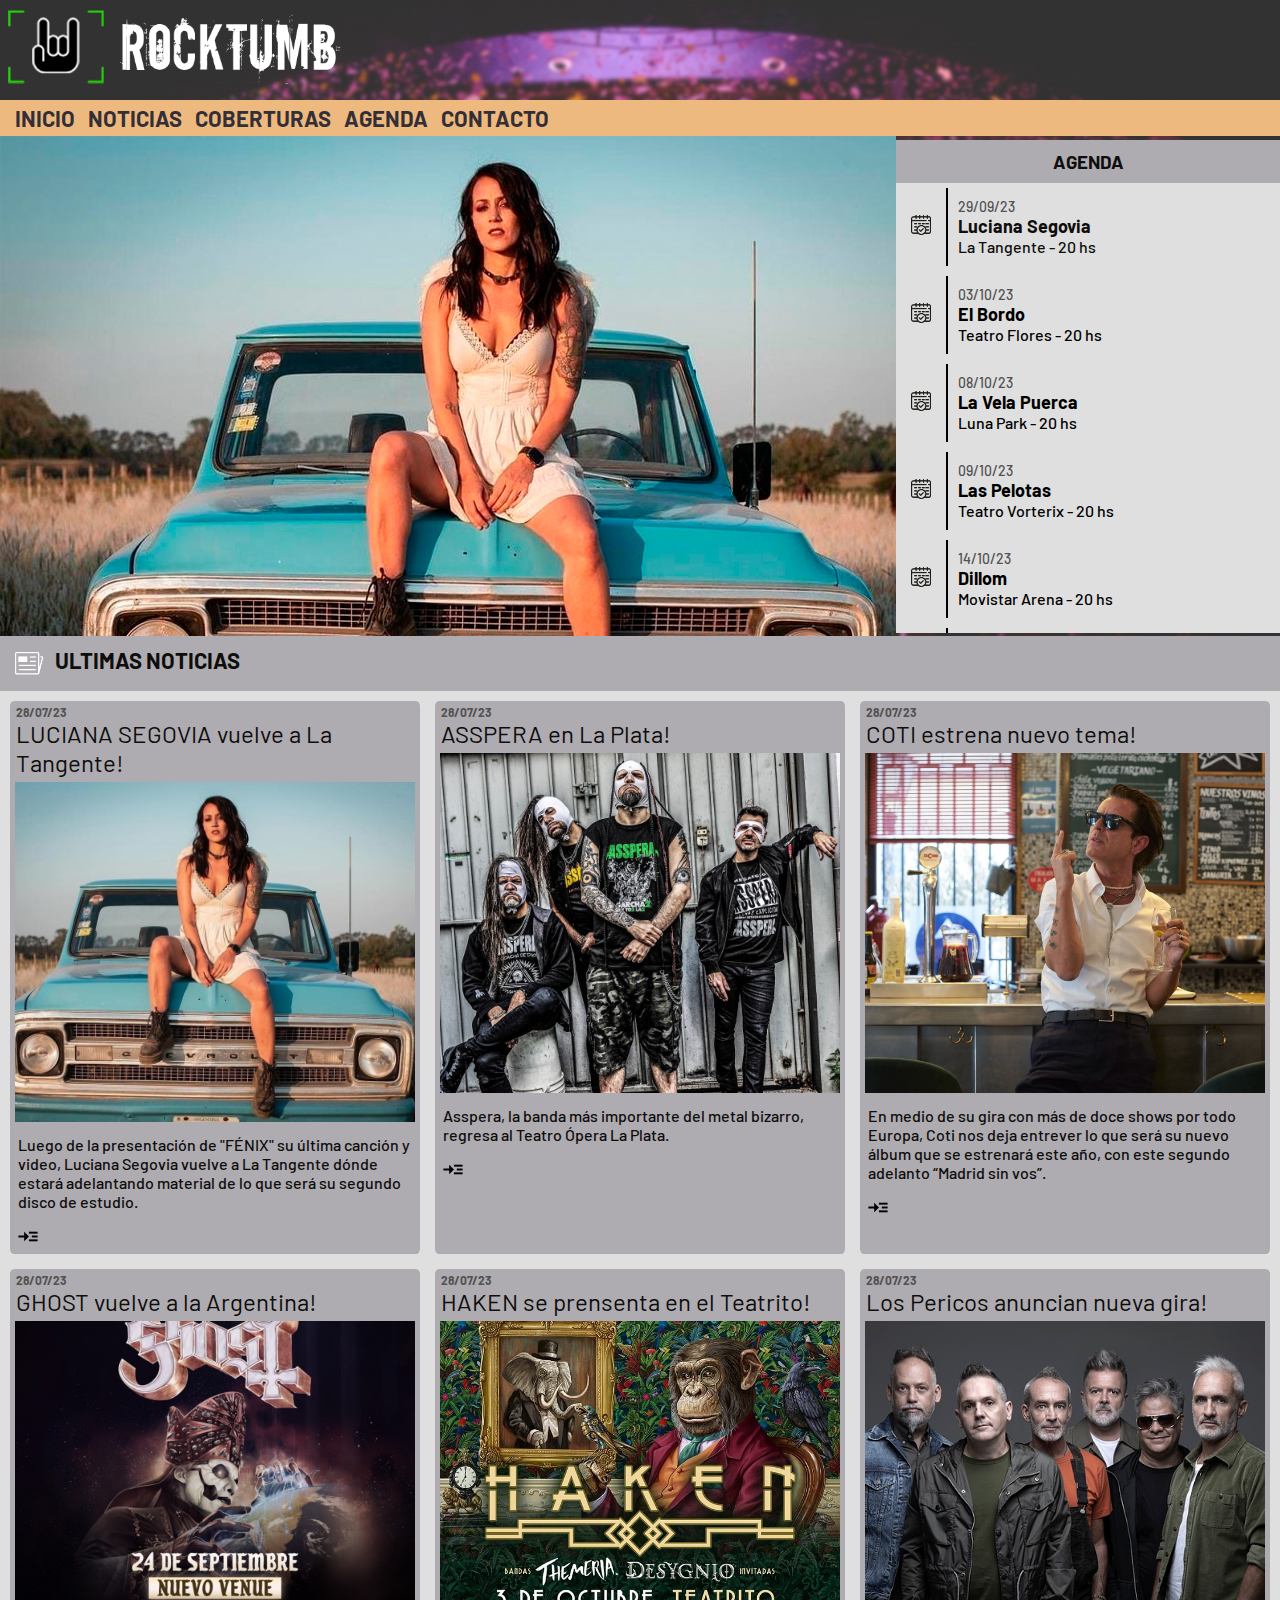
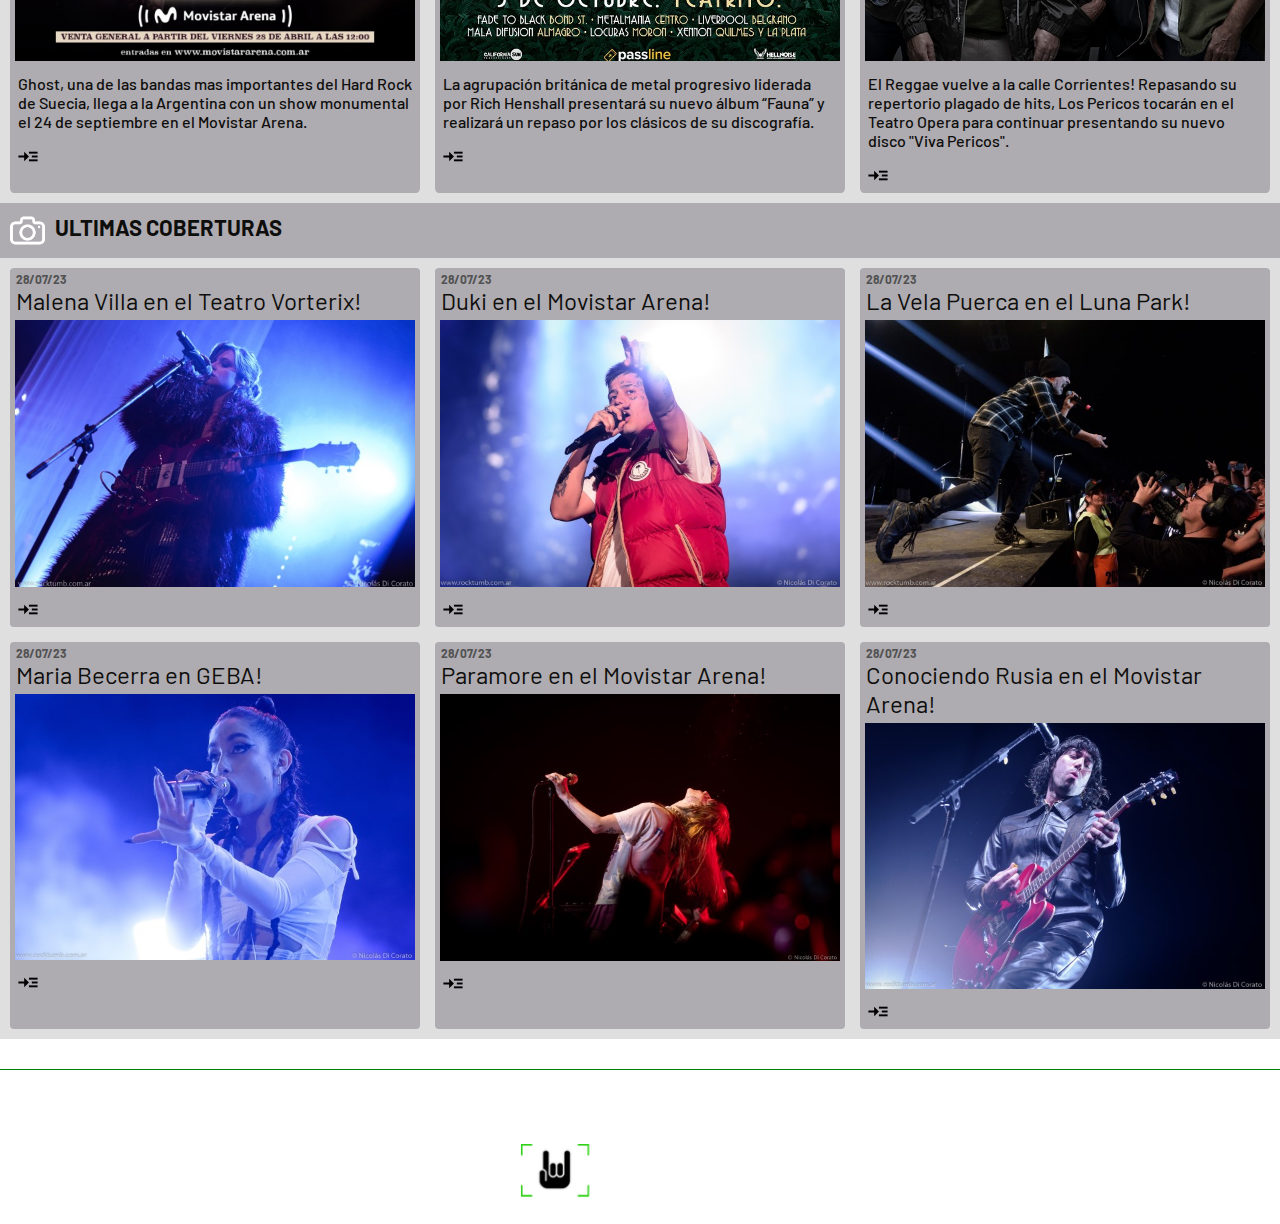
<file: index.html>
<!DOCTYPE html>
<html lang="en">
<head>
    <meta charset="UTF-8">
    <meta name="viewport" content="width=device-width, initial-scale=1.0">
    <!-- Primary Meta Tags -->
    <title>RockTumb</title>
    <meta name="title" content="RockTumb" />
    <meta name="description" content="Agencia de noticias, coberturas de shows en vivo, fotos de prensa y eventos." />
    <!-- Open Graph / Facebook -->
    <meta property="og:type" content="website" />
    <meta property="og:url" content="https://nicodic0.github.io/rocktumb/" />
    <meta property="og:title" content="RockTumb" />
    <meta property="og:description" content="Agencia de noticias, coberturas de shows en vivo, fotos de prensa y eventos." />
    <meta property="og:image" content="assets/rocktumb-1.png" />
    <!-- Twitter -->
    <meta property="twitter:card" content="summary_large_image" />
    <meta property="twitter:url" content="https://nicodic0.github.io/rocktumb/" />
    <meta property="twitter:title" content="RockTumb" />
    <meta property="twitter:description" content="Agencia de noticias, coberturas de shows en vivo, fotos de prensa y eventos." />
    <meta property="twitter:image" content="assets/rocktumb-1.png" />
    <!-- Keywords -->
    <meta name="Keywords" content="rocktumb, noticias musicales, shows en vivo, festivales, agencia de noticias, ultimas novedades, fotografia, reseñas">
    <!-- link a bootstrap -->
    <link href="https://cdn.jsdelivr.net/npm/bootstrap@5.3.0/dist/css/bootstrap.min.css" rel="stylesheet" integrity="sha384-9ndCyUaIbzAi2FUVXJi0CjmCapSmO7SnpJef0486qhLnuZ2cdeRhO02iuK6FUUVM" crossorigin="anonymous">
    <!-- Favicon -->
    <link rel="shortcut icon" href="assets/logos/favicom.png" type="image/x-icon">
    <!-- Link al css -->
    <link rel="stylesheet" href="css/style.css">
</head>

<body class="body-index">
<!-- LOGO PRINCIPAL -->
<section class="logo-principal">
    <h1 class="logo" id="top">
        <a href="index.html"><img src="assets/logos/logo.png" alt="Logo RockTumb"></a>
    </h1>
</section>
<!-- INICIO DE HEADER -->    
<header>
        <nav class="inicio">
            <ul>
                <li><a href="index.html">INICIO</a></li>
                <li><a href="pages/noticias.html">NOTICIAS</a></li>
                <li><a href="pages/coberturas.html">COBERTURAS</a></li>
                <li><a href="pages/agenda.html">AGENDA</a></li>
                <li><a href="pages/contacto.html">CONTACTO</a></li>
            </ul>
        </nav>
<!-- MENU DESPLEGABLE -->
<div class="menu-desplegable">

    <button class="boton btn-primario" type="button" data-bs-toggle="offcanvas" data-bs-target="#offcanvasTop" aria-controls="offcanvasTop"><img src="assets/logos/icons8-hamburger-menu-64.png" alt="Icono menu desplegable"></button>

<div class="offcanvas offcanvas-top" data-bs-scroll="true" tabindex="-1" id="offcanvasTop" aria-labelledby="offcanvasTopLabel">
<div class="offcanvas-header">
<button type="button" class="btn-close" data-bs-dismiss="offcanvas" aria-label="Close"></button>
</div>
<div class="offcanvas-body">
<nav>
    <ul>
        <li><a href="index.html">INICIO</a></li>
        <li><a href="pages/noticias.html">NOTICIAS</a></li>
        <li><a href="pages/coberturas.html">COBERTURAS</a></li>
        <li><a href="pages/agenda.html">AGENDA</a></li>
        <li><a href="pages/contacto.html">CONTACTO</a></li>
    </ul>
</nav>
</div>
</div>
</div>
</header>

<!-- INICIO DE MAIN -->

    


    <main>

        

        <section class="carousel-agenda">
        
        <div class="carousel">
            <div id="carouselExampleFade" class="carousel slide carousel-fade" data-bs-ride="carousel" data-bs-interval="4000">
                <div class="carousel-inner">
                <div class="carousel-item active">
                    <img src="assets/slider/slider-luli.jpg" class="d-block" alt="Imagen slider">
                <div class="carousel-caption ">
                    <h2 class="titulo-slide"><a href="pages/noticia-individual.html"><u>NOTICIAS:</u> Luciana Segovia se presenta en la Tangente!</a></h2>
                </div>
                </div>
                <div class="carousel-item">
                    <img src="assets/slider/slider-male.jpg" class="d-block" alt="Imagen slider">
                    <div class="carousel-caption ">
                        <h2 class="titulo-slide"><a href="pages/cobertura-individual.html"><u>COBERTURAS:</u> Malena Villa en el Teatro Vorterix!</a></h2>
                    </div>
                </div>
                
                <div class="carousel-item">
                    <img src="assets/slider/slider-coti.jpg" class="d-block" alt="Imagen slider">
                    <div class="carousel-caption ">
                        <h2 class="titulo-slide"><a href="pages/noticias.html"><u>NOTICIAS:</u> COTI Presenta "Madrid sin vos" adelanto de su nuevo disco!</a></h2>
                    </div>
                </div>
                </div>
                <button class="carousel-control-prev" type="button" data-bs-target="#carouselExampleFade" data-bs-slide="prev">
                <span class="carousel-control-prev-icon" aria-hidden="true"></span>
                <span class="visually-hidden"></span>
                </button>
                <button class="carousel-control-next" type="button" data-bs-target="#carouselExampleFade" data-bs-slide="next">
                <span class="carousel-control-next-icon" aria-hidden="true"></span>
                <span class="visually-hidden"></span>
                </button>
            </div>
        </div>
    
        <div class="cont-agenda">
            
            
            
            <h3 class="titulo-agendaIndex">AGENDA</h3>

        <div class="agenda">
        <div class="agenda-img">
            <img src="assets/logos/agend.png" alt="icono agenda">
        </div>   
        <div class="agenda-desc">   
            <a href="pages/noticia-individual.html"><p class="fecha">29/09/23</p> 
                <h4 class="fecha-banda">Luciana Segovia</h4>
                    <p class="fecha-lugar">La Tangente - 20 hs</p>
            </a>
        </div> 
        
        <div class="agenda-img">
            <img src="assets/logos/agend.png" alt="icono agenda">
        </div>   
        <div class="agenda-desc">   
            <p class="fecha">03/10/23</p> 
                <h4 class="fecha-banda">El Bordo</h4>
                    <p class="fecha-lugar">Teatro Flores - 20 hs</p>
        </div> 

        <div class="agenda-img">
            <img src="assets/logos/agend.png" alt="icono agenda">
        </div>   
        <div class="agenda-desc">   
            <p class="fecha">08/10/23</p> 
                <h4 class="fecha-banda">La Vela Puerca</h4>
                    <p class="fecha-lugar">Luna Park - 20 hs</p>
        </div> 

        <div class="agenda-img">
            <img src="assets/logos/agend.png" alt="icono agenda">
        </div>   
        <div class="agenda-desc">   
            <p class="fecha">09/10/23</p> 
                <h4 class="fecha-banda">Las Pelotas</h4>
                    <p class="fecha-lugar">Teatro Vorterix - 20 hs</p>
        </div> 

        <div class="agenda-img">
            <img src="assets/logos/agend.png" alt="icono agenda">
        </div>   
        <div class="agenda-desc">   
            <p class="fecha">14/10/23</p> 
                <h4 class="fecha-banda">Dillom</h4>
                    <p class="fecha-lugar">Movistar Arena - 20 hs</p>
        </div> 

        <div class="agenda-img">
            <img src="assets/logos/agend.png" alt="icono agenda">
        </div>   
        <div class="agenda-desc">   
            <p class="fecha">23/10/23</p> 
                <h4 class="fecha-banda">Paul McCartney</h4>
                    <p class="fecha-lugar">Estadio River Plate - 20 hs</p>
        </div> 

        <div class="agenda-img">
            <img src="assets/logos/agend.png" alt="icono agenda">
        </div>   
        <div class="agenda-desc">   
            <p class="fecha">02/11/23</p> 
                <h4 class="fecha-banda">Sonata Arctica</h4>
                    <p class="fecha-lugar">Teatro Flores - 20 hs</p>
        </div> 
    
    </div>   
    </div>       
    </section>
<!-- INICIO ULTIMAS NOTICIAS -->     

<div class="separador-noticias">
    <img src="assets/logos/noticias.png" alt="icono noticias"><p>ULTIMAS NOTICIAS</p>
</div>

<section class="noticias">
<div class="cont-noticias">
    <div class="noti">
    <p class="fecha-noti">28/07/23</p>
    <h4><a href="pages/noticia-individual.html">LUCIANA SEGOVIA vuelve a La Tangente!</a></h4>
        <img class="imagen-noticia" src="assets/imagenes/luli2222.jpg" alt="imagen noticias">
        <p class="detalle-noti">Luego de la presentación de <strong>"FÉNIX"</strong> su última canción y video, <strong>Luciana Segovia</strong> vuelve a <strong>La Tangente</strong> dónde estará adelantando material de lo que será su segundo disco de estudio.
        </p>
        <a class="leer" href="pages/noticia-individual.html"><img src="assets/logos/leer.svg" alt=""></a>
    </div>
</div>
<div class="cont-noticias">
    <div class="noti">
        <p class="fecha-noti">28/07/23</p>
            <h4><a href="pages/noticias.html">ASSPERA en La Plata!</a></h4>
                <img class="imagen-noticia" src="assets/noticias/Asspera22.jpg" alt="imagen noticias">
                    <p class="detalle-noti"><b>Asspera</b>, la banda más importante del metal bizarro, regresa al Teatro Ópera La Plata.</p>
                        <a class="leer" href="pages/noticias.html"><img src="assets/logos/leer.svg" alt="icono leer"></a>
    </div>            
</div>
<div class="cont-noticias">
    <div class="noti">
            <p class="fecha-noti">28/07/23</p>
    <h4><a href="pages/noticias.html">COTI estrena nuevo tema!</a></h4>
        <img class="imagen-noticia" src="assets/noticias/Coti-2.jpeg" alt="imagen noticias">   
        <p class="detalle-noti">En medio de su gira con más de doce shows por todo Europa, <b>Coti</b> nos deja entrever lo que será su nuevo álbum que se estrenará este año, con este segundo adelanto <b>“Madrid sin vos”</b>.</p>
        <a class="leer" href="pages/noticias.html"><img src="assets/logos/leer.svg" alt="icono leer"></a>
    </div>    
</div>
<div class="cont-noticias">
    <div class="noti">
            <p class="fecha-noti">28/07/23</p>
    <h4><a href="pages/noticias.html">GHOST vuelve a la Argentina!</a></h4>
    <img class="imagen-noticia" src="assets/noticias/Ghost-1.jpg" alt="imagen noticias">
        <p class="detalle-noti"><b>Ghost</b>, una de las bandas mas importantes del Hard Rock de Suecia, llega a la Argentina con un show monumental el 24 de septiembre en el <b>Movistar Arena.</b></p>
        <a class="leer" href="pages/noticias.html"><img  src="assets/logos/leer.svg" alt="icono leer"></a>
    </div>
</div>
<div class="cont-noticias">
    <div class="noti">
            <p class="fecha-noti">28/07/23</p>
            <h4><a href="pages/noticias.html">HAKEN se prensenta en el Teatrito!</a></h4>
    <img class="imagen-noticia" src="assets/noticias/Haken-3.jpg" alt="imagen noticias">
        <p class="detalle-noti">La agrupación británica de metal progresivo liderada por Rich Henshall presentará su nuevo álbum <b>“Fauna”</b> y realizará un repaso por los clásicos de su discografía.</p>
        <a class="leer" href="pages/noticias.html"><img src="assets/logos/leer.svg" alt="icono leer"></a>
    </div>            
</div>
<div class="cont-noticias">
    <div class="noti">
            <p class="fecha-noti">28/07/23</p>
            <h4><a href="pages/noticias.html">Los Pericos anuncian nueva gira!</a></h4>
    <img class="imagen-noticia" src="assets/noticias/Pericos-2.jpg" alt="imagen noticias">
        <p class="detalle-noti">El Reggae vuelve a la calle Corrientes! Repasando su repertorio plagado de hits, <b>Los Pericos</b> tocarán en el <b>Teatro Opera</b> para continuar presentando su nuevo disco <b>"Viva Pericos"</b>.</p>
        <a class="leer" href="pages/noticias.html"><img src="assets/logos/leer.svg" alt="icono leer"></a>
    </div>            
</div>

</div>


</section>

<!-- INICIO ULTIMAS COBERTURAS -->     

<div class="separador-coberturas">
    <img src="assets/logos/coberturas.png" alt="icono cobertura"><p>ULTIMAS COBERTURAS</p>
</div>


<section class="coberturas">
    <div class="cont-coberturas">
        <div class="cobertura">
        <p class="fecha-cober">28/07/23</p>
        <h4 class="titulo-cobertura"><a href="pages/cobertura-individual.html">Malena Villa en el Teatro Vorterix!</a></h4>
            <img class="imagen-cobertura" src="assets/coberturas/miniaturas/Malena-1.jpg" alt="imagen cobertura">
            <a class="leer" href="pages/cobertura-individual.html"><img src="assets/logos/leer.svg" alt="icono leer"></a>
        </div>
        </div>
    <div class="cont-coberturas">
        <div class="cobertura">
        <p class="fecha-cober">28/07/23</p>
        <h4 class="titulo-cobertura"><a href="pages/coberturas.html">Duki en el Movistar Arena!</a></h4>
            <img class="imagen-cobertura" src="assets/coberturas/miniaturas/Duki-1.jpg" alt="imagen cobertura">
            <a class="leer" href="pages/coberturas.html"><img src="assets/logos/leer.svg" alt="icono leer"></a>
        </div>
        </div>
        <div class="cont-coberturas">
        <div class="cobertura">
        <p class="fecha-cober">28/07/23</p>
        <h4 class="titulo-cobertura"><a href="pages/coberturas.html">La Vela Puerca en el Luna Park!</a></h4>
            <img class="imagen-cobertura" src="assets/coberturas/miniaturas/LaVela-1.jpg" alt="imagen cobertura">
            <a class="leer" href="pages/coberturas.html"><img src="assets/logos/leer.svg" alt="icono leer"></a>
        </div>
        </div>
        <div class="cont-coberturas">
        <div class="cobertura">
        <p class="fecha-cober">28/07/23</p>
        <h4 class="titulo-cobertura"><a href="pages/coberturas.html">Maria Becerra en GEBA!</a></h4>
            <img class="imagen-cobertura" src="assets/coberturas/miniaturas/Maria-1.jpg" alt="imagen cobertura">
            <a class="leer" href="pages/coberturas.html"><img src="assets/logos/leer.svg" alt="icono leer"></a>
        </div>    
        </div>
        <div class="cont-coberturas">
        <div class="cobertura">
        <p class="fecha-cober">28/07/23</p>
        <h4 class="titulo-cobertura"><a href="pages/coberturas.html">Paramore en el Movistar Arena!</a></h4>
            <img class="imagen-cobertura" src="assets/coberturas/miniaturas/Paramore-1.jpg" alt="imagen cobertura">
        <a class="leer" href="pages/coberturas.html"><img src="assets/logos/leer.svg" alt="icono leer"></a>
        </div>
        </div>
        <div class="cont-coberturas">
            <div class="cobertura">
            <p class="fecha-cober">28/07/23</p>
            <h4 class="titulo-cobertura"><a href="pages/coberturas.html">Conociendo Rusia en el Movistar Arena!</a></h4>
                <img class="imagen-cobertura" src="assets/coberturas/miniaturas/Ruso-1.jpg" alt="imagen cobertura">
            <a class="leer" href="pages/coberturas.html"><img src="assets/logos/leer.svg" alt="icono leer"></a>
        </div>
        </div>
    </div>
</section>

</main>

<!-- INICIO DE FOOTER -->
<footer >
    <ul class="rrss">
        <li>
            <a href="https://www.facebook.com/rocktumb" target="_blank">
                <img src="assets/logos/facebook.svg" alt="boton/logo facebook footer">
            </a>
        </li>
        <li>
            <a href="https://www.instagram.com/rocktumb" target="_blank">
                <img src="assets/logos/instagram.svg" alt="boton/logo instagram footer">
            </a>
        </li>
        <li>
            <a href="prensarocktumb@gmail.com" target="_blank">
                <img src="assets/logos/envelope.svg" alt="boton/logo Gmail">
            </a>
        </li>
        <li><a href="https://www.twitter.com/rocktumb" target="_blank">
                <img src="assets/logos/twitter.svg" alt="boton/logo twitter">
            </a>
        </li>
    </ul>

    <div class="logo-footer">
    <a href="#top">
        <img src="assets/logos/logo.png" alt="Logo de footer RT">
    </a>
    </div>
</footer>




    <script src="https://cdn.jsdelivr.net/npm/bootstrap@5.3.0/dist/js/bootstrap.bundle.min.js" integrity="sha384-geWF76RCwLtnZ8qwWowPQNguL3RmwHVBC9FhGdlKrxdiJJigb/j/68SIy3Te4Bkz" crossorigin="anonymous"></script>
</body>


</html>
</file>
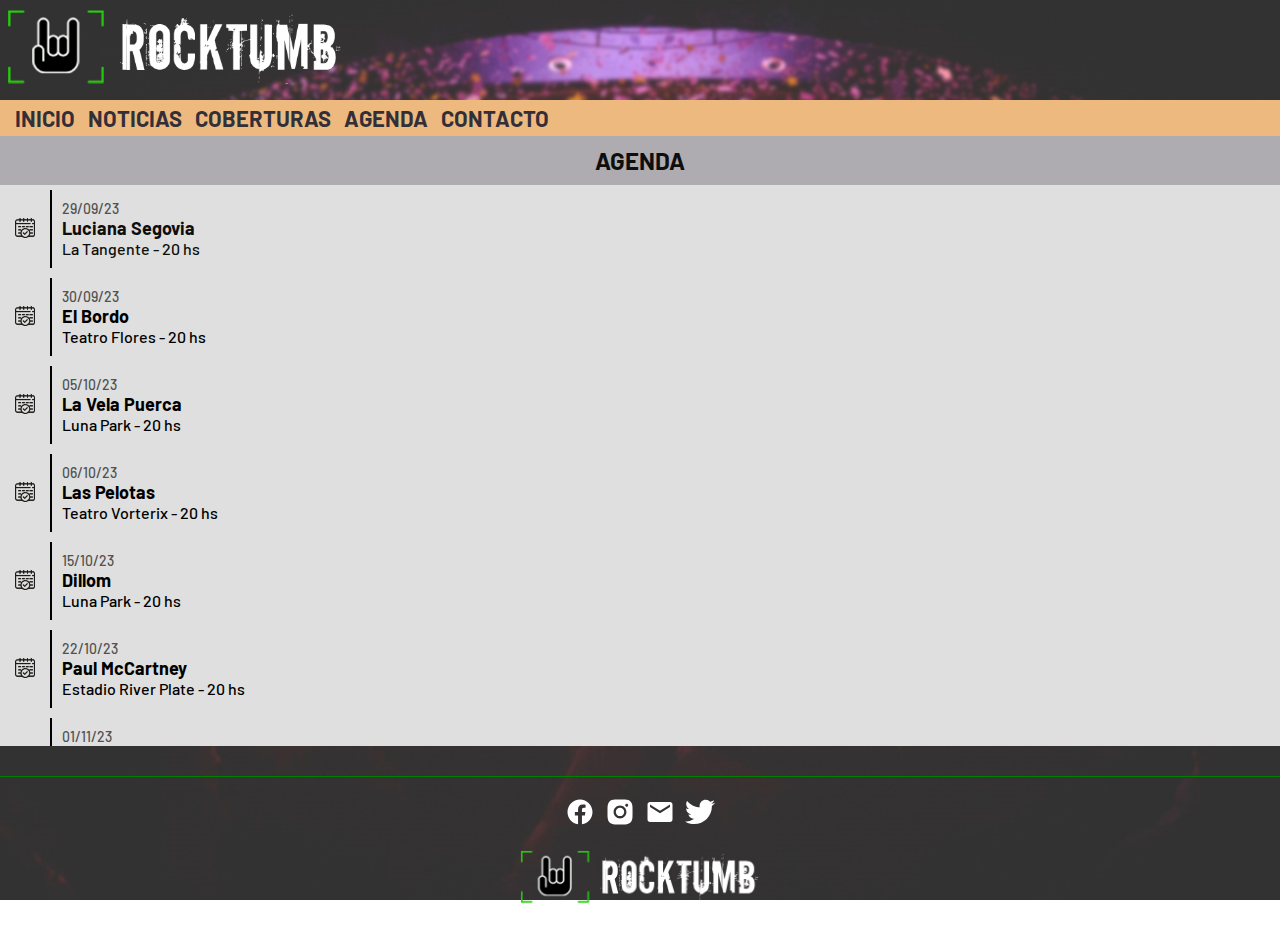
<file: pages/agenda.html>
<!DOCTYPE html>
<html lang="en">
<head>
    <meta charset="UTF-8">
    <meta name="viewport" content="width=device-width, initial-scale=1.0">
    <!-- Primary Meta Tags -->
    <title>Agenda RockTumb</title>
    <meta name="title" content="Agenda RockTumb" />
    <meta name="description" content="Agenda de shows, festivales y eventos a realizarse." />
    <!-- Open Graph / Facebook -->
    <meta property="og:type" content="website" />
    <meta property="og:url" content="https://nicodic0.github.io/rocktumb/" />
    <meta property="og:title" content="RockTumb" />
    <meta property="og:description" content="Agenda de shows, festivales y eventos a realizarse." />
    <meta property="og:image" content="../assets/rocktumb-1.png" />
    <!-- Twitter -->
    <meta property="twitter:card" content="summary_large_image" />
    <meta property="twitter:url" content="https://nicodic0.github.io/rocktumb/" />
    <meta property="twitter:title" content="RockTumb" />
    <meta property="twitter:description" content="Agenda de shows, festivales y eventos a realizarse." />
    <meta property="twitter:image" content="../assets/rocktumb-1.png" />
    <!-- Keywords -->
    <meta name="Keywords" content="rocktumb, calendario de eventos, proximos conciertos, festivales, agenda de recitales">
    <!-- link a bootstrap -->
    <link href="https://cdn.jsdelivr.net/npm/bootstrap@5.3.0/dist/css/bootstrap.min.css" rel="stylesheet" integrity="sha384-9ndCyUaIbzAi2FUVXJi0CjmCapSmO7SnpJef0486qhLnuZ2cdeRhO02iuK6FUUVM" crossorigin="anonymous">
    <!-- favicom -->
    <link rel="shortcut icon" href="../assets/logos/favicom.png" type="image/x-icon">
    <!-- link al css -->
    <link rel="stylesheet" href="../css/style.css">

</head>

<body class="body-index">
<!-- LOGO PRINCIPAL -->
<section class="logo-principal">
    <h1 class="logo" id="top">
        <a href="../index.html"><img src="../assets/logos/logo.png" alt="Logo RockTumb"></a>
    </h1>
</section>    
<!-- INICIO DE HEADER -->    
<header>
    <nav class="inicio">
        <ul>
            <li><a href="../index.html">INICIO</a></li>
            <li><a href="noticias.html">NOTICIAS</a></li>
            <li><a href="coberturas.html">COBERTURAS</a></li>
            <li><a href="agenda.html">AGENDA</a></li>
            <li><a href="contacto.html">CONTACTO</a></li>
        </ul>
    </nav>
<!-- MENU DESPLEGABLE -->
<div class="menu-desplegable">

<button class="boton btn-primario" type="button" data-bs-toggle="offcanvas" data-bs-target="#offcanvasTop" aria-controls="offcanvasTop"><img src="../assets/logos/icons8-hamburger-menu-64.png" alt="Icono menu desplegable"></button>

<div class="offcanvas offcanvas-top" data-bs-scroll="true" tabindex="-1" id="offcanvasTop" aria-labelledby="offcanvasTopLabel">
<div class="offcanvas-header">
<button type="button" class="btn-close" data-bs-dismiss="offcanvas" aria-label="Close"></button>
</div>
<div class="offcanvas-body">
<nav>
<ul>
    <li><a href="../index.html">INICIO</a></li>
    <li><a href="noticias.html">NOTICIAS</a></li>
    <li><a href="coberturas.html">COBERTURAS</a></li>
    <li><a href="agenda.html">AGENDA</a></li>
    <li><a href="contacto.html">CONTACTO</a></li>
</ul>
</nav>
</div>
</div>
</div>
</header>



    

<!-- INICIO MAIN -->
<main>

    <div class="cont-agendaSola">
            
            
            
        <h2 class="titulo-agenda">AGENDA</h2>

    <div class="agenda-sola">
        <div class="agenda-img">
            <img src="../assets/logos/agend.png" alt="icono agenda">
        </div>   
        <div class="agenda-desc">   
            <a href="noticia-individual.html"><p class="fecha">29/09/23</p> 
                <h3 class="fecha-bandaAgenda">Luciana Segovia</h3>
                    <p class="fecha-lugar">La Tangente - 20 hs</p>
            </a>
        </div> 
        
        <div class="agenda-img">
            <img src="../assets/logos/agend.png" alt="icono agenda">
        </div>   
        <div class="agenda-desc">   
            <p class="fecha">30/09/23</p> 
                <h3 class="fecha-bandaAgenda">El Bordo</h3>
                    <p class="fecha-lugar">Teatro Flores - 20 hs</p>
        </div> 

        <div class="agenda-img">
            <img src="../assets/logos/agend.png" alt="icono agenda">
        </div>   
        <div class="agenda-desc">   
            <p class="fecha">05/10/23</p> 
                <h3 class="fecha-bandaAgenda">La Vela Puerca</h3>
                    <p class="fecha-lugar">Luna Park - 20 hs</p>
        </div> 

        <div class="agenda-img">
            <img src="../assets/logos/agend.png" alt="icono agenda">
        </div>   
        <div class="agenda-desc">   
            <p class="fecha">06/10/23</p> 
                <h3 class="fecha-bandaAgenda">Las Pelotas</h3>
                    <p class="fecha-lugar">Teatro Vorterix - 20 hs</p>
        </div> 

        <div class="agenda-img">
            <img src="../assets/logos/agend.png" alt="icono agenda">
        </div>   
        <div class="agenda-desc">   
            <p class="fecha">15/10/23</p> 
                <h3 class="fecha-bandaAgenda">Dillom</h3>
                    <p class="fecha-lugar">Luna Park - 20 hs</p>
        </div> 

        <div class="agenda-img">
            <img src="../assets/logos/agend.png" alt="icono agenda">
        </div>   
        <div class="agenda-desc">   
            <p class="fecha">22/10/23</p> 
                <h3 class="fecha-bandaAgenda">Paul McCartney</h3>
                    <p class="fecha-lugar">Estadio River Plate - 20 hs</p>
        </div> 

        <div class="agenda-img">
            <img src="../assets/logos/agend.png" alt="icono agenda">
        </div>   
        <div class="agenda-desc">   
            <p class="fecha">01/11/23</p> 
                <h3 class="fecha-bandaAgenda">Sonata Arctica</h3>
                    <p class="fecha-lugar">Teatro Flores - 20 hs</p>
        </div> 

        <div class="agenda-img">
            <img src="../assets/logos/agend.png" alt="icono agenda">
        </div>   
        <div class="agenda-desc">   
            <p class="fecha">02/11/23</p> 
                <h3 class="fecha-bandaAgenda">Millencolin</h3>
                    <p class="fecha-lugar">Teatro Flores - 20 hs</p>
        </div> 

        <div class="agenda-img">
            <img src="../assets/logos/agend.png" alt="icono agenda">
        </div>   
        <div class="agenda-desc">   
            <p class="fecha">13/11/23</p> 
                <h3 class="fecha-bandaAgenda">Taylor Swift</h3>
                    <p class="fecha-lugar">Estadio River Plate - 20 hs</p>
        </div> 

        <div class="agenda-img">
            <img src="../assets/logos/agend.png" alt="icono agenda">
        </div>   
        <div class="agenda-desc">   
            <p class="fecha">14/11/23</p> 
                <h3 class="fecha-bandaAgenda">Bad Religion</h3>
                    <p class="fecha-lugar">Luna Park - 20 hs</p>
        </div> 

        <div class="agenda-img">
            <img src="../assets/logos/agend.png" alt="icono agenda">
        </div>   
        <div class="agenda-desc">   
            <p class="fecha">24/11/23</p> 
                <h3 class="fecha-bandaAgenda">WOS</h3>
                    <p class="fecha-lugar">GEBA - 20 hs</p>
        </div> 

        <div class="agenda-img">
            <img src="../assets/logos/agend.png" alt="icono agenda">
        </div>   
        <div class="agenda-desc">   
            <p class="fecha">25/11/23</p> 
                <h3 class="fecha-bandaAgenda">Eruca Sativa</h3>
                    <p class="fecha-lugar">Movistar Arena - 20 hs</p>
        </div> 

        <div class="agenda-img">
            <img src="../assets/logos/agend.png" alt="icono agenda">
        </div>   
        <div class="agenda-desc">   
            <p class="fecha">25/12/23</p> 
                <h3 class="fecha-bandaAgenda">Pearl Jam</h3>
                    <p class="fecha-lugar">Estadio Unico de La Plata - 20 hs</p>
        </div> 
    
    </div>   
</div>       

</main>
<!-- INICIO FOOTER -->
<footer>
    <ul class="rrss">
        <li><a href="https://www.facebook.com/rocktumb" target="_blank"><img src="../assets/logos/facebook.svg" alt="boton/logo facebook footer"></a></li>
        <li><a href="https://www.instagram.com/rocktumb" target="_blank"><img src="../assets/logos/instagram.svg" alt="boton/logo instagram footer"></a></li>
        <li><a href="prensarocktumb@gmail.com" target="_blank"><img src="../assets/logos/envelope.svg" alt="boton/logo Gmail"></a></li>
        <li><a href="https://www.twitter.com/rocktumb" target="_blank"><img src="../assets/logos/twitter.svg" alt="boton/logo twitter"></a></li>
    </ul>

    <div class="logo-footer">
    <a href="../index.html">
        <img src="../assets/logos/logo.png" alt="Logo de footer RT">
    </a>
    </div>
</footer>




    <script src="https://cdn.jsdelivr.net/npm/bootstrap@5.3.0/dist/js/bootstrap.bundle.min.js" integrity="sha384-geWF76RCwLtnZ8qwWowPQNguL3RmwHVBC9FhGdlKrxdiJJigb/j/68SIy3Te4Bkz" crossorigin="anonymous"></script>
</body>


</html>
</file>
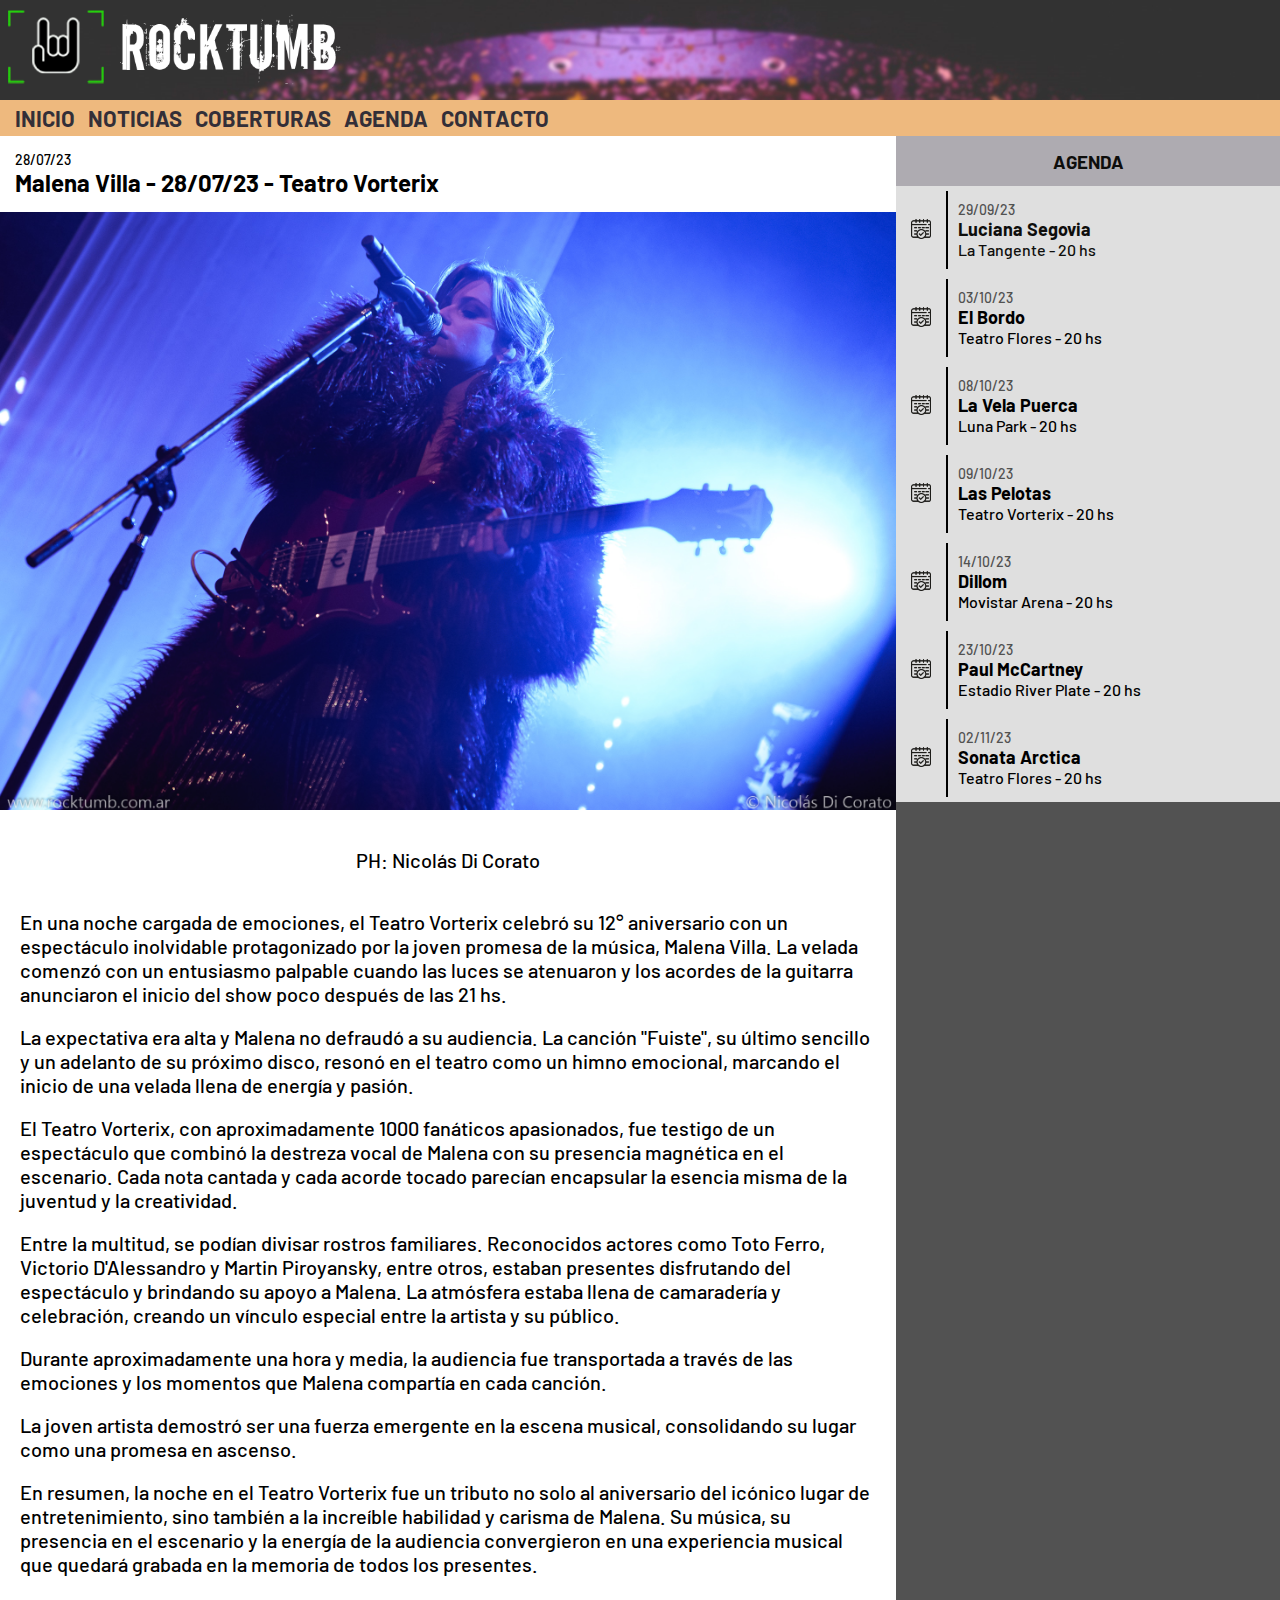
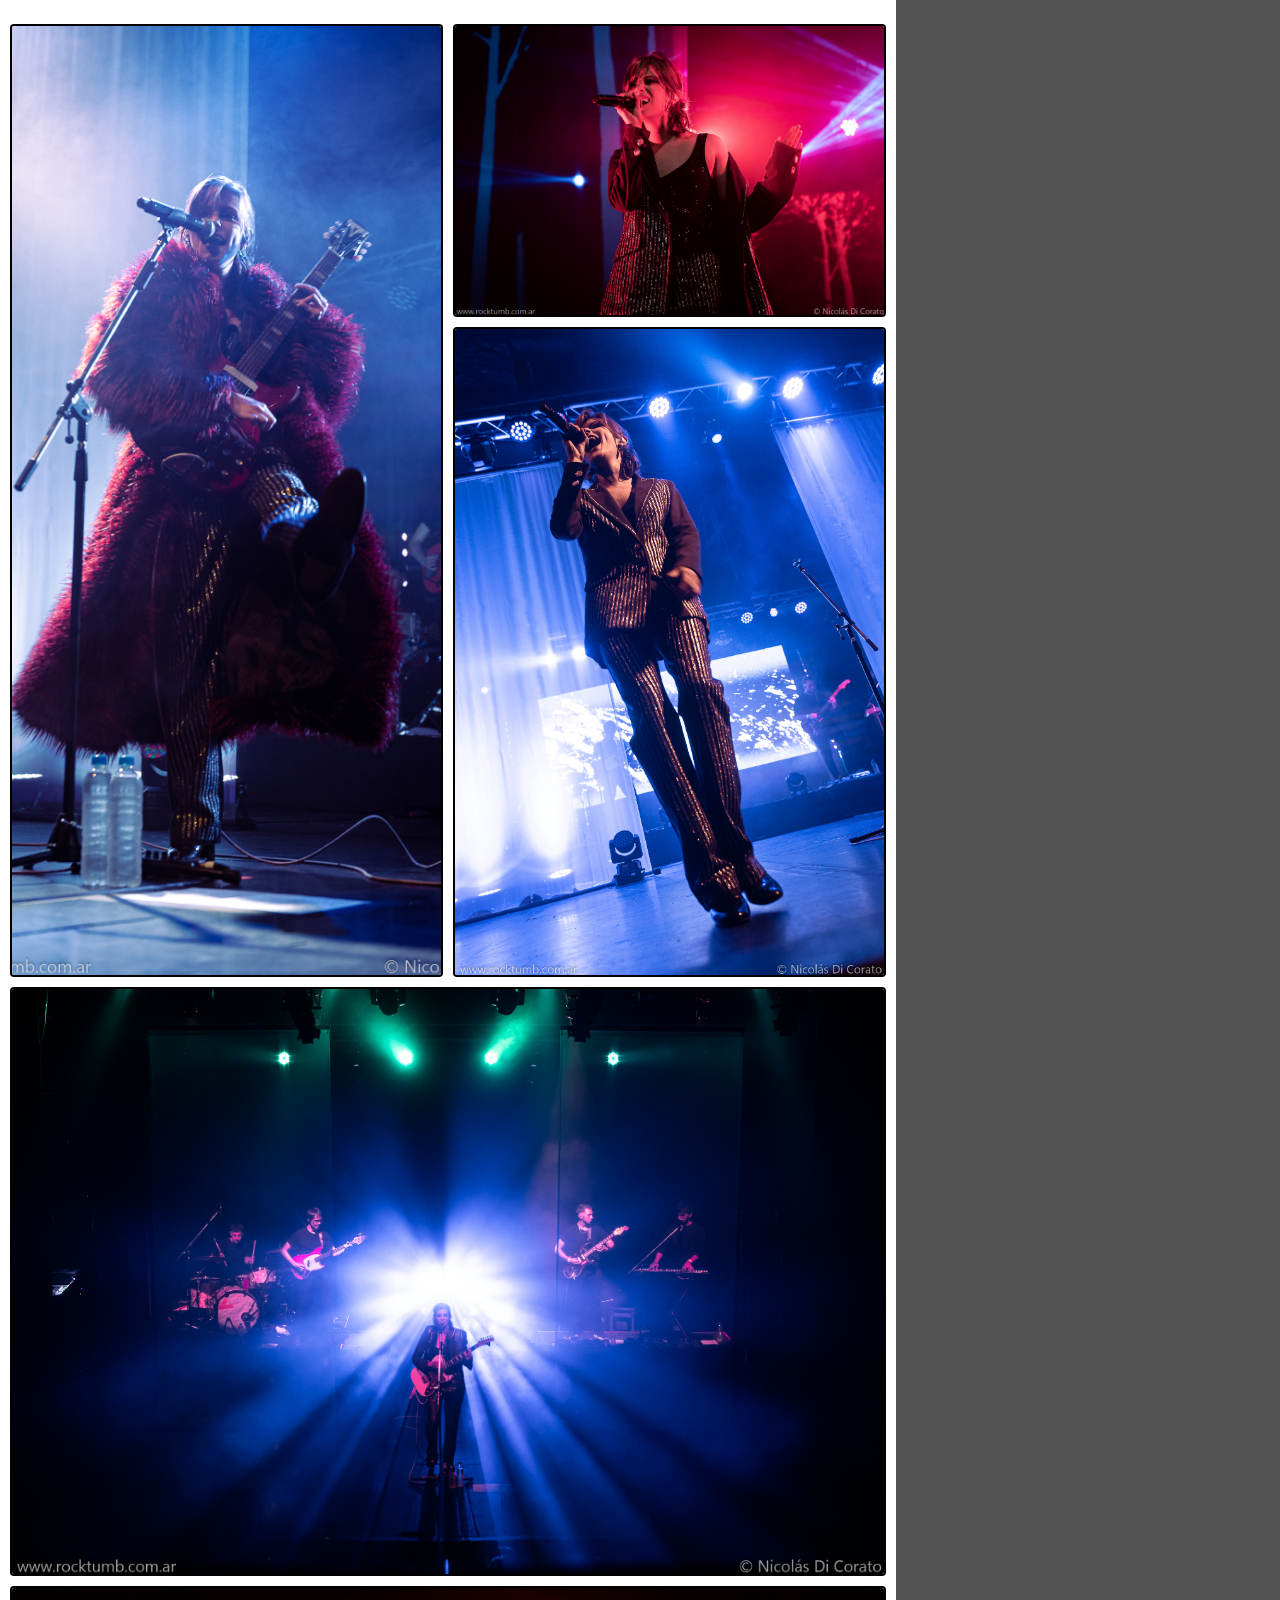
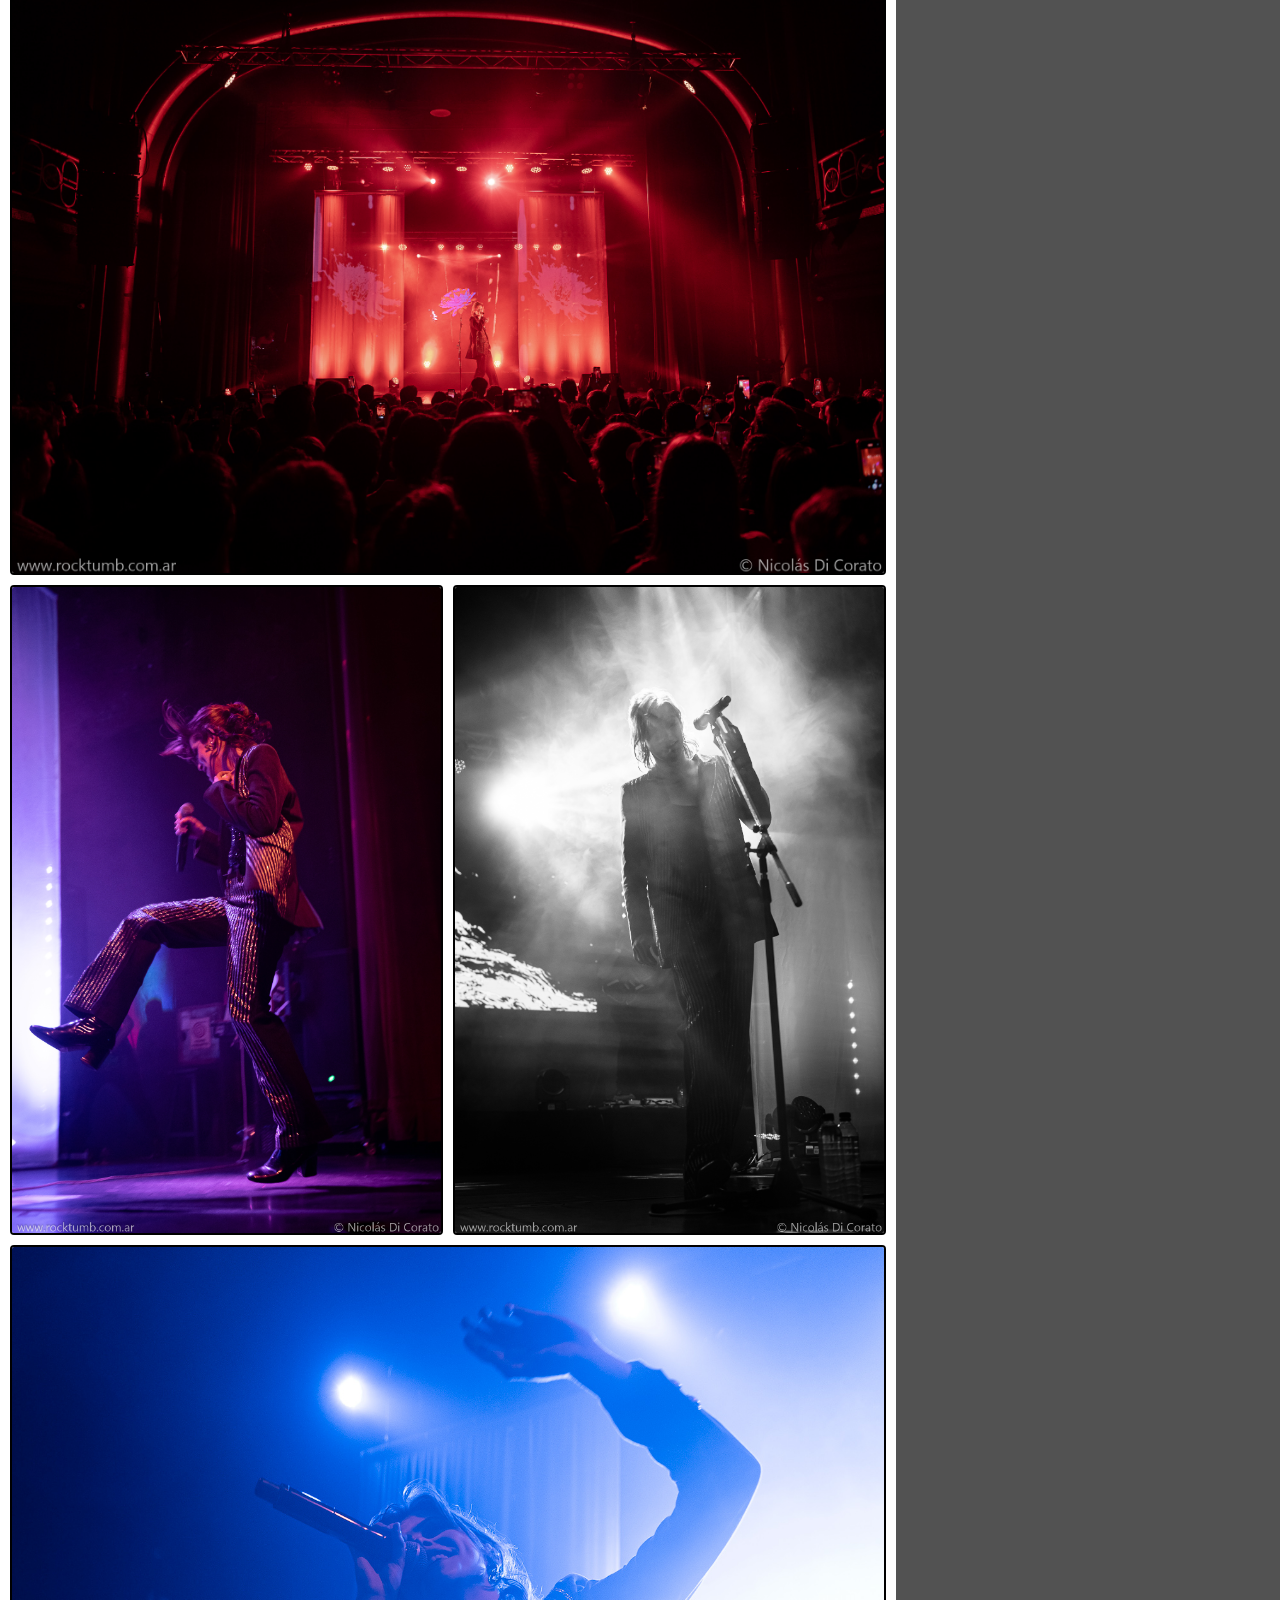
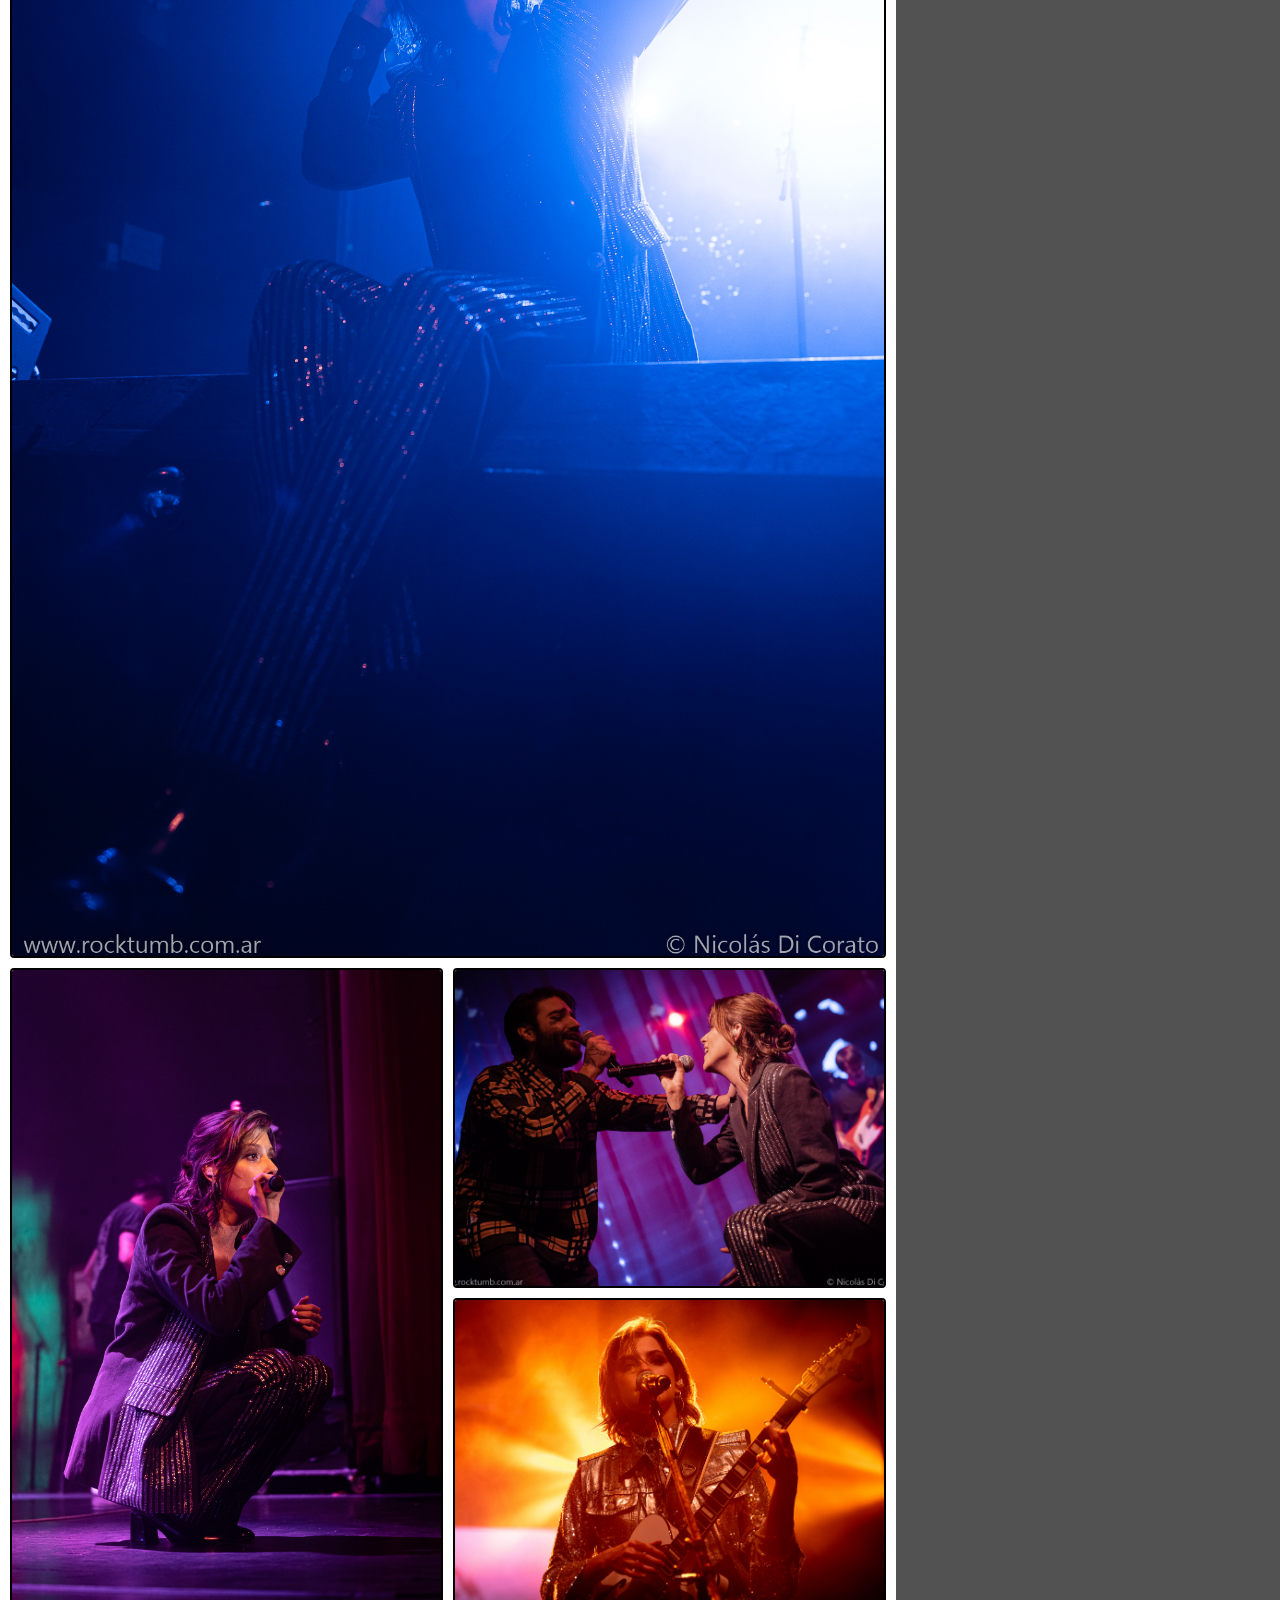
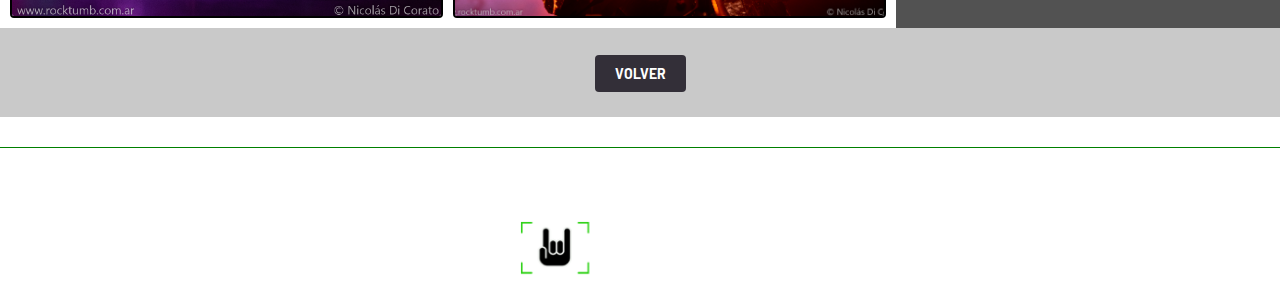
<file: pages/cobertura-individual.html>
<!DOCTYPE html>
<html lang="en">
<head>
    <meta charset="UTF-8">
    <meta name="viewport" content="width=device-width, initial-scale=1.0">
    <!-- Primary Meta Tags -->
    <title>Malena Villa en el Teatro Vorterix!</title>
    <meta name="title" content="Malena Villa en el Teatro Vorterix!" />
    <meta name="description" content="Malena Villa cierra los festejos por los 12 años del teatro vorterix." />
    <!-- Open Graph / Facebook -->
    <meta property="og:type" content="website" />
    <meta property="og:url" content="https://nicodic0.github.io/rocktumb/" />
    <meta property="og:title" content="RockTumb" />
    <meta property="og:description" content="Malena Villa cierra los festejos por los 12 años del teatro vorterix." />
    <meta property="og:image" content="../assets/rocktumb-1.png" />
    <!-- Twitter -->
    <meta property="twitter:card" content="summary_large_image" />
    <meta property="twitter:url" content="https://nicodic0.github.io/rocktumb/" />
    <meta property="twitter:title" content="RockTumb" />
    <meta property="twitter:description" content="Malena Villa cierra los festejos por los 12 años del teatro vorterix." />
    <meta property="twitter:image" content="../assets/rocktumb-1.png" />
    <!-- Keywords -->
    <meta name="Keywords" content="rocktumb, malena villa, teatro vorterix, fotografia en vivo, galeria de imagenes">
    <!-- Link a bootstrap -->
    <link href="https://cdn.jsdelivr.net/npm/bootstrap@5.3.0/dist/css/bootstrap.min.css" rel="stylesheet" integrity="sha384-9ndCyUaIbzAi2FUVXJi0CjmCapSmO7SnpJef0486qhLnuZ2cdeRhO02iuK6FUUVM" crossorigin="anonymous">
    <!-- favicom -->
    <link rel="shortcut icon" href="../assets/logos/favicom.png" type="image/x-icon">
    <!-- Link al css -->
    <link rel="stylesheet" href="../css/style.css">

</head>


<body class="body-index">
    <!-- LOGO PRINCIPAL -->
    <section class="logo-principal">
        <h1 class="logo" id="top">
            <a href="../index.html"><img src="../assets/logos/logo.png" alt="Logo RockTumb"></a>
        </h1>
    </section>    
    <!-- INICIO DE HEADER -->    
    <header>
        <nav class="inicio">
            <ul>
                <li><a href="../index.html">INICIO</a></li>
                <li><a href="noticias.html">NOTICIAS</a></li>
                <li><a href="coberturas.html">COBERTURAS</a></li>
                <li><a href="agenda.html">AGENDA</a></li>
                <li><a href="contacto.html">CONTACTO</a></li>
            </ul>
        </nav>
    <!-- MENU DESPLEGABLE -->
    <div class="menu-desplegable">
    
    <button class="boton btn-primario" type="button" data-bs-toggle="offcanvas" data-bs-target="#offcanvasTop" aria-controls="offcanvasTop"><img src="../assets/logos/icons8-hamburger-menu-64.png" alt="Icono menu desplegable"></button>
    
    <div class="offcanvas offcanvas-top" data-bs-scroll="true" tabindex="-1" id="offcanvasTop" aria-labelledby="offcanvasTopLabel">
    <div class="offcanvas-header">
    <button type="button" class="btn-close" data-bs-dismiss="offcanvas" aria-label="Close"></button>
    </div>
    <div class="offcanvas-body">
    <nav>
    <ul>
        <li><a href="../index.html">INICIO</a></li>
        <li><a href="noticias.html">NOTICIAS</a></li>
        <li><a href="coberturas.html">COBERTURAS</a></li>
        <li><a href="agenda.html">AGENDA</a></li>
        <li><a href="contacto.html">CONTACTO</a></li>
    </ul>
    </nav>
    </div>
    </div>
    </div>
    </header>

<!-- INICIO MAIN -->
    <main>
<!-- COBERTURA INDIVIDUAL -->
    <section class="contendor-coberturaAgenda">
            

        <div class="contenedor-cobertura">
            <p class="fecha-cobertura">28/07/23</p>
            <h2 class="titulo-principal">Malena Villa - 28/07/23 - Teatro Vorterix</h2>
            <img class="imagen-coberturaPrincipal" src="../assets/coberturas/cobertura malena/Male Villa 1 Portada.jpg" alt="imagen principal de cobertura">
            <br>
            <br>
            <p class="ph">PH: Nicolás Di Corato</p>
            <br>
            <br>
            <div class="cronica">
            <p>En una noche cargada de emociones, el <b>Teatro Vorterix</b> celebró su 12° aniversario con un espectáculo inolvidable protagonizado por la joven promesa de la música, <b>Malena Villa</b>. La velada comenzó con un entusiasmo palpable cuando las luces se atenuaron y los acordes de la guitarra anunciaron el inicio del show poco después de las 21 hs.</p>
            <br>
            <p>La expectativa era alta y <b>Malena</b> no defraudó a su audiencia. La canción <b>"Fuiste"</b>, su último sencillo y un adelanto de su próximo disco, resonó en el teatro como un himno emocional, marcando el inicio de una velada llena de energía y pasión.</p>
            <br>
            <p>El <b>Teatro Vorterix</b>, con aproximadamente 1000 fanáticos apasionados, fue testigo de un espectáculo que combinó la destreza vocal de <b>Malena</b> con su presencia magnética en el escenario. Cada nota cantada y cada acorde tocado parecían encapsular la esencia misma de la juventud y la creatividad.</p>
            <br>
            <p>Entre la multitud, se podían divisar rostros familiares. Reconocidos actores como <b>Toto Ferro</b>, <b>Victorio D'Alessandro</b> y <b>Martin Piroyansky</b>, entre otros, estaban presentes disfrutando del espectáculo y brindando su apoyo a Malena. La atmósfera estaba llena de camaradería y celebración, creando un vínculo especial entre la artista y su público.</p>
            <br>
            <p>Durante aproximadamente una hora y media, la audiencia fue transportada a través de las emociones y los momentos que <b>Malena</b> compartía en cada canción.</p>
            <br>
            <p>La joven artista demostró ser una fuerza emergente en la escena musical, consolidando su lugar como una promesa en ascenso.</p>
            <br>
            <p>En resumen, la noche en el <b>Teatro Vorterix</b> fue un tributo no solo al aniversario del icónico lugar de entretenimiento, sino también a la increíble habilidad y carisma de <b>Malena</b>. Su música, su presencia en el escenario y la energía de la audiencia convergieron en una experiencia musical que quedará grabada en la memoria de todos los presentes.</p>
            <br>
            <br>
            </div>
            <section class="galeria">
                <div class="f1"><img src="../assets/coberturas/cobertura malena/Male Villa 1.jpg" alt="imagen de galeria 1"></div>
                <div class="f2"><img src="../assets/coberturas/cobertura malena/Male Villa 2.jpg" alt="imagen de galeria 2"></div>
                <div class="f3"><img src="../assets/coberturas/cobertura malena/Male Villa 3.jpg" alt="imagen de galeria 3"></div>
                <div class="f4"><img src="../assets/coberturas/cobertura malena/Male Villa 4.jpg" alt="imagen de galeria 4"></div>
                <div class="f5"><img src="../assets/coberturas/cobertura malena/Male Villa 5.jpg" alt="imagen de galeria 5"></div>
                <div class="f6"><img src="../assets/coberturas/cobertura malena/Male Villa 6.jpg" alt="imagen de galeria 6"></div>
                <div class="f7"><img src="../assets/coberturas/cobertura malena/Male Villa 7.jpg" alt="imagen de galeria 7"></div>
                <div class="f8"><img src="../assets/coberturas/cobertura malena/Male Villa 8.jpg" alt="imagen de galeria 8"></div>
                <div class="f9"><img src="../assets/coberturas/cobertura malena/Male Villa 9.jpg" alt="imagen de galeria 9"></div>
                <div class="f10"><img src="../assets/coberturas/cobertura malena/Male Villa 10.jpg" alt="imagen de galeria 10"></div>
                <div class="f11"><img src="../assets/coberturas/cobertura malena/Male Villa 11.jpg" alt="imagen de galeria 11"></div>
            </section>
            </div>
            


    <!-- AGENDA EN COBERTURA INDIVIDUAL -->
        <div class="cont-agendaNoticia">
            
            

            <h3 class="agenda-notiIndividual">AGENDA</h3>

        <div class="agendaNoticia">
            <div class="agenda-img">
                <img src="../assets/logos/agend.png" alt="icono agenda">
            </div>   
            <div class="agenda-desc">   
                <a href="noticia-individual.html"><p class="fecha">29/09/23</p> 
                    <h4 class="fecha-bandaCobertura">Luciana Segovia</h4>
                        <p class="fecha-lugar">La Tangente - 20 hs</p>
                </a>
            </div> 
            
            <div class="agenda-img">
                <img src="../assets/logos/agend.png" alt="icono agenda">
            </div>   
            <div class="agenda-desc">   
                <p class="fecha">03/10/23</p> 
                    <h4 class="fecha-bandaCobertura">El Bordo</h4>
                        <p class="fecha-lugar">Teatro Flores - 20 hs</p>
            </div> 
    
            <div class="agenda-img">
                <img src="../assets/logos/agend.png" alt="icono agenda">
            </div>   
            <div class="agenda-desc">   
                <p class="fecha">08/10/23</p> 
                    <h4 class="fecha-bandaCobertura">La Vela Puerca</h4>
                        <p class="fecha-lugar">Luna Park - 20 hs</p>
            </div> 
    
            <div class="agenda-img">
                <img src="../assets/logos/agend.png" alt="icono agenda">
            </div>   
            <div class="agenda-desc">   
                <p class="fecha">09/10/23</p> 
                    <h4 class="fecha-bandaCobertura">Las Pelotas</h4>
                        <p class="fecha-lugar">Teatro Vorterix - 20 hs</p>
            </div> 
    
            <div class="agenda-img">
                <img src="../assets/logos/agend.png" alt="icono agenda">
            </div>   
            <div class="agenda-desc">   
                <p class="fecha">14/10/23</p> 
                    <h4 class="fecha-bandaCobertura">Dillom</h4>
                        <p class="fecha-lugar">Movistar Arena - 20 hs</p>
            </div> 
    
            <div class="agenda-img">
                <img src="../assets/logos/agend.png" alt="icono agenda">
            </div>   
            <div class="agenda-desc">   
                <p class="fecha">23/10/23</p> 
                    <h4 class="fecha-bandaCobertura">Paul McCartney</h4>
                        <p class="fecha-lugar">Estadio River Plate - 20 hs</p>
            </div> 
    
            <div class="agenda-img">
                <img src="../assets/logos/agend.png" alt="icono agenda">
            </div>   
            <div class="agenda-desc">   
                <p class="fecha">02/11/23</p> 
                    <h4 class="fecha-bandaCobertura">Sonata Arctica</h4>
                        <p class="fecha-lugar">Teatro Flores - 20 hs</p>
            </div> 
        
        </div>   
    
    
    </section>

    <section class="cont-volver">
    <div class="btn-volver">
        <a href="coberturas.html" class="volver">VOLVER</a>
    </div>
    </section>



    </main>
<!-- INICIO FOOTER -->
            <footer>
                <ul class="rrss">
                    <li>
                        <a href="https://www.facebook.com/rocktumb" target="_blank">
                            <img src="../assets/logos/facebook.svg" alt="boton/logo facebook footer">
                        </a>
                    </li>
                    <li>
                        <a href="https://www.instagram.com/rocktumb" target="_blank"><img src="../assets/logos/instagram.svg" alt="boton/logo instagram footer">
                    </a>
                    </li>
                    <li>
                        <a href="prensarocktumb@gmail.com" target="_blank">
                        <img src="../assets/logos/envelope.svg" alt="boton/logo Gmail">
                    </a>
                    </li>
                    <li>
                        <a href="https://www.twitter.com/rocktumb" target="_blank">
                        <img src="../assets/logos/twitter.svg" alt="boton/logo twitter">
                    </a>
                    </li>
                </ul>
        
                <div class="logo-footer">
                <a href="../index.html">
                    <img src="../assets/logos/logo.png" alt="Logo de footer RT">
                </a>
                </div>
            </footer>


    <script src="https://cdn.jsdelivr.net/npm/bootstrap@5.3.0/dist/js/bootstrap.bundle.min.js" integrity="sha384-geWF76RCwLtnZ8qwWowPQNguL3RmwHVBC9FhGdlKrxdiJJigb/j/68SIy3Te4Bkz" crossorigin="anonymous"></script>
</body>


</html>
</file>
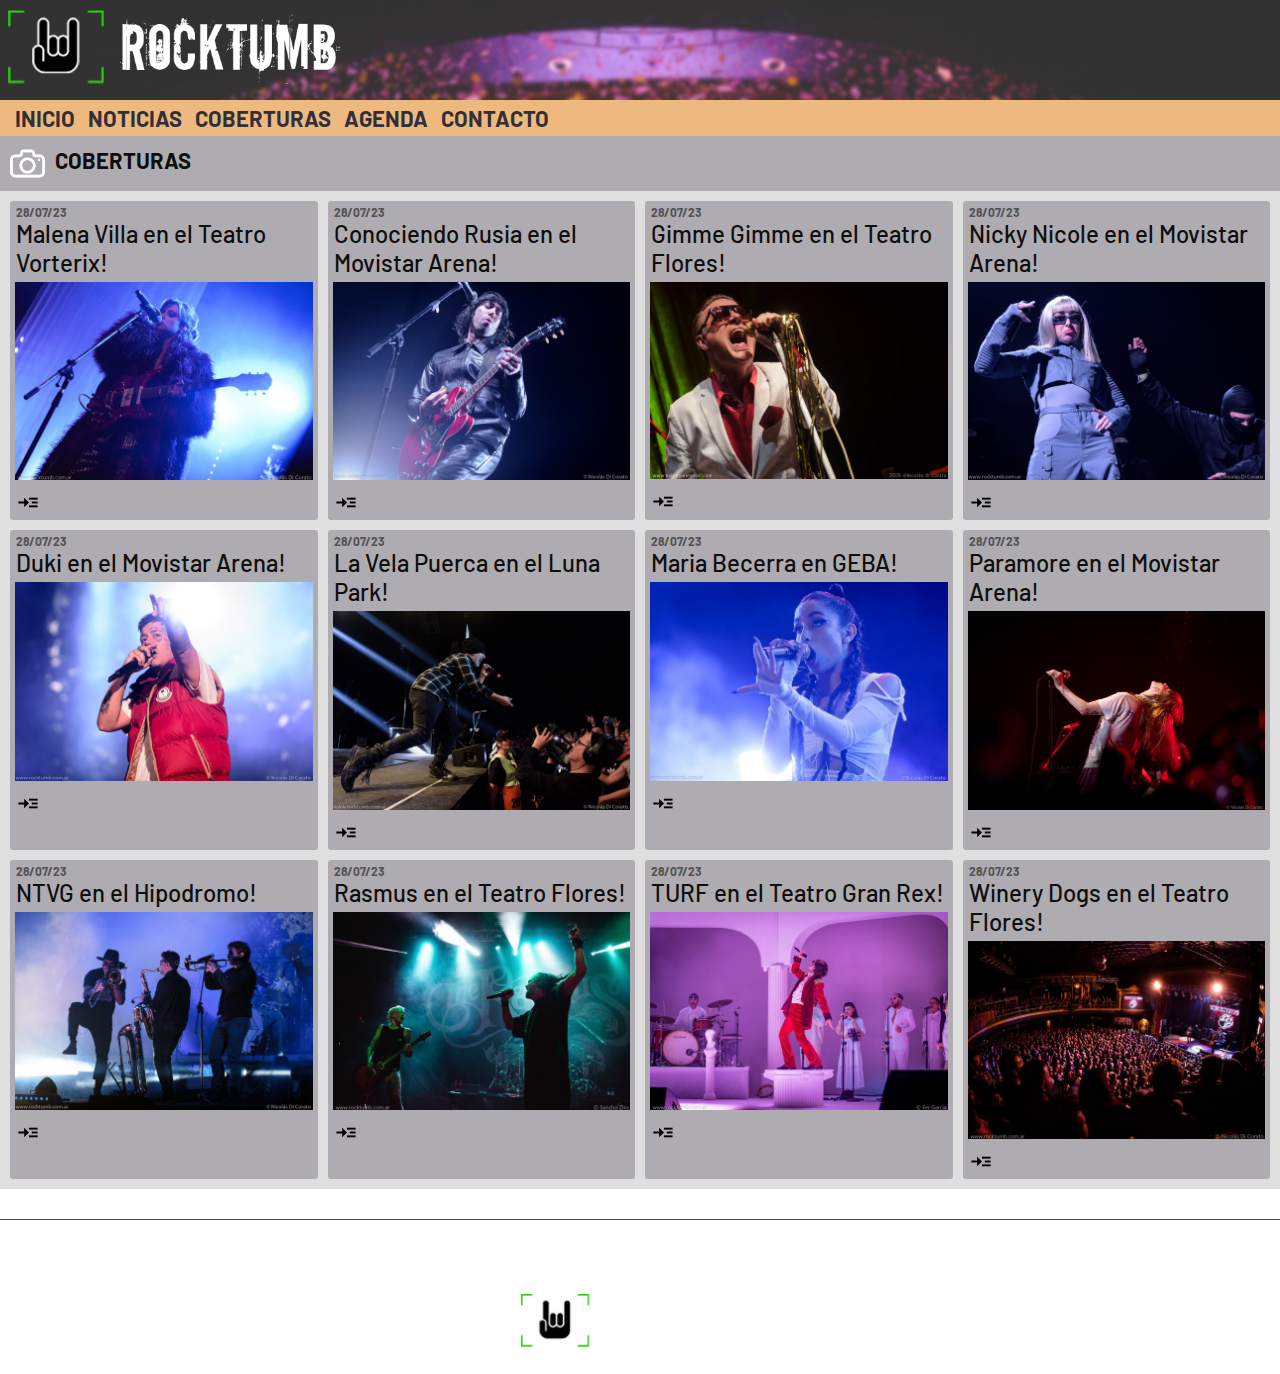
<file: pages/coberturas.html>
<!DOCTYPE html>
<html lang="en">
<head>
    <meta charset="UTF-8">
    <meta name="viewport" content="width=device-width, initial-scale=1.0">
    <!-- Primary Meta Tags -->
    <title>Coberturas RockTumb</title>
    <meta name="title" content="Coberturas RockTumb" />
    <meta name="description" content="Sección de coberturas de shows, festivales y eventos en vivo." />
    <!-- Open Graph / Facebook -->
    <meta property="og:type" content="website" />
    <meta property="og:url" content="https://nicodic0.github.io/rocktumb/" />
    <meta property="og:title" content="RockTumb" />
    <meta property="og:description" content="Sección de coberturas de shows, festivales y eventos en vivo." />
    <meta property="og:image" content="../assets/rocktumb-1.png" />
    <!-- Twitter -->
    <meta property="twitter:card" content="summary_large_image" />
    <meta property="twitter:url" content="https://nicodic0.github.io/rocktumb/" />
    <meta property="twitter:title" content="RockTumb" />
    <meta property="twitter:description" content="Sección de coberturas de shows, festivales y eventos en vivo." />
    <meta property="twitter:image" content="../assets/rocktumb-1.png" />
    <!-- Keywords -->
    <meta name="Keywords" content="rocktumb, fotografia de recitales, shows en vivo, galeria de imagenes, fotoperiodismo musical">
    <!-- Link a bootstrap -->
    <link href="https://cdn.jsdelivr.net/npm/bootstrap@5.3.0/dist/css/bootstrap.min.css" rel="stylesheet" integrity="sha384-9ndCyUaIbzAi2FUVXJi0CjmCapSmO7SnpJef0486qhLnuZ2cdeRhO02iuK6FUUVM" crossorigin="anonymous">
    <!-- Favicom -->
    <link rel="shortcut icon" href="../assets/logos/favicom.png" type="image/x-icon">
    <!-- Link al css -->
    <link rel="stylesheet" href="../css/style.css">

</head>


<body class="body-index">
    <!-- LOGO PRINCIPAL -->
<section class="logo-principal">
    <h1 class="logo" id="top">
        <a href="../index.html"><img src="../assets/logos/logo.png" alt="Logo RockTumb"></a>
    </h1>
</section>    
<!-- INICIO DE HEADER -->    
<header>
    <nav class="inicio">
        <ul>
            <li><a href="../index.html">INICIO</a></li>
            <li><a href="noticias.html">NOTICIAS</a></li>
            <li><a href="coberturas.html">COBERTURAS</a></li>
            <li><a href="agenda.html">AGENDA</a></li>
            <li><a href="contacto.html">CONTACTO</a></li>
        </ul>
    </nav>
<!-- MENU DESPLEGABLE -->
<div class="menu-desplegable">

<button class="boton btn-primario" type="button" data-bs-toggle="offcanvas" data-bs-target="#offcanvasTop" aria-controls="offcanvasTop"><img src="../assets/logos/icons8-hamburger-menu-64.png" alt="Icono menu desplegable"></button>

<div class="offcanvas offcanvas-top" data-bs-scroll="true" tabindex="-1" id="offcanvasTop" aria-labelledby="offcanvasTopLabel">
<div class="offcanvas-header">
<button type="button" class="btn-close" data-bs-dismiss="offcanvas" aria-label="Close"></button>
</div>
<div class="offcanvas-body">
<nav>
<ul>
    <li><a href="../index.html">INICIO</a></li>
    <li><a href="noticias.html">NOTICIAS</a></li>
    <li><a href="coberturas.html">COBERTURAS</a></li>
    <li><a href="agenda.html">AGENDA</a></li>
    <li><a href="contacto.html">CONTACTO</a></li>
</ul>
</nav>
</div>
</div>
</div>
</header>


    

<!-- INICIO MAIN -->
    <main>


        <div class="separador-coberturas">
            <img src="../assets/logos/coberturas.png" alt="icono coberturas"><p>COBERTURAS</p>
        </div>
        
        
        <section class="seccion-coberturas">
            <div class="cont-coberturas">
                <div class="cobertura">
                <p class="fecha-cober">28/07/23</p>
                <h2 class="titulo-noticias"><a href="cobertura-individual.html">Malena Villa en el Teatro Vorterix!</a></h2>
                    <img class="imagen-cobertura" src="../assets/coberturas/miniaturas/Malena-1.jpg" alt="portada de cobertura">
                    <a class="leer" href="cobertura-individual.html"><img src="../assets/logos/leer.svg" alt="icono leer"></a>
                </div>
                </div>
            
            <div class="cont-coberturas">
                <div class="cobertura">
                <p class="fecha-cober">28/07/23</p>
                <h2 class="titulo-noticias"><a href="coberturas.html">Conociendo Rusia en el Movistar Arena!</a></h2>
                    <img class="imagen-cobertura" src="../assets/coberturas/miniaturas/Ruso-1.jpg" alt="portada de cobertura">
                <a class="leer" href="coberturas.html"><img src="../assets/logos/leer.svg" alt="icono leer"></a>
                </div>
                </div>
            </div>
            <div class="cont-coberturas">
                <div class="cobertura">
                <p class="fecha-cober">28/07/23</p>
                <h2 class="titulo-noticias"><a href="coberturas.html">Gimme Gimme en el Teatro Flores!</a></h2>
                    <img class="imagen-cobertura" src="../assets/coberturas/miniaturas/Gimme-1.jpg" alt="portada de cobertura">
                    <a class="leer" href="coberturas.html"><img src="../assets/logos/leer.svg" alt="icono leer"></a>
                </div>
                </div>
            <div class="cont-coberturas">
                <div class="cobertura">
                <p class="fecha-cober">28/07/23</p>
                <h2 class="titulo-noticias"><a href="coberturas.html">Nicky Nicole en el Movistar Arena!</a></h2>
                    <img class="imagen-cobertura" src="../assets/coberturas/miniaturas/Nicky-1.jpg" alt="portada de cobertura">
                    <a class="leer" href="coberturas.html"><img src="../assets/logos/leer.svg" alt="icono leer"></a>
                </div>
                </div>
                <div class="cont-coberturas">
                    <div class="cobertura">
                    <p class="fecha-cober">28/07/23</p>
                    <h2 class="titulo-noticias"><a href="coberturas.html">Duki en el Movistar Arena!</a></h2>
                        <img class="imagen-cobertura" src="../assets/coberturas/miniaturas/Duki-1.jpg" alt="portada de cobertura">
                        <a class="leer" href="coberturas.html"><img src="../assets/logos/leer.svg" alt="icono leer"></a>
                    </div>
                    </div>
                <div class="cont-coberturas">
                    <div class="cobertura">
                    <p class="fecha-cober">28/07/23</p>
                    <h2 class="titulo-noticias"><a href="coberturas.html">La Vela Puerca en el Luna Park!</a></h2>
                        <img class="imagen-cobertura" src="../assets/coberturas/miniaturas/LaVela-1.jpg" alt="portada de cobertura">
                        <a class="leer" href="coberturas.html"><img src="../assets/logos/leer.svg" alt="icono leer"></a>
                    </div>
                    </div>
                <div class="cont-coberturas">
                    <div class="cobertura">
                    <p class="fecha-cober">28/07/23</p>
                    <h2 class="titulo-noticias"><a href="coberturas.html">Maria Becerra en GEBA!</a></h2>
                        <img class="imagen-cobertura" src="../assets/coberturas/miniaturas/Maria-1.jpg" alt="portada de cobertura">
                        <a class="leer" href="coberturas.html"><img src="../assets/logos/leer.svg" alt="icono leer"></a>
                    </div>    
                    </div>
                <div class="cont-coberturas">
                    <div class="cobertura">
                    <p class="fecha-cober">28/07/23</p>
                    <h2 class="titulo-noticias"><a href="coberturas.html">Paramore en el Movistar Arena!</a></h2>
                        <img class="imagen-cobertura" src="../assets/coberturas/miniaturas/Paramore-1.jpg" alt="portada de cobertura">
                    <a class="leer" href="coberturas.html"><img src="../assets/logos/leer.svg" alt="icono leer"></a>
                    </div>
                    </div>
            <div class="cont-coberturas">
                <div class="cobertura">
                <p class="fecha-cober">28/07/23</p>
                <h2 class="titulo-noticias"><a href="coberturas.html">NTVG en el Hipodromo!</a></h2>
                    <img class="imagen-cobertura" src="../assets/coberturas/miniaturas/NTVG-1.jpg" alt="portada de cobertura">
                    <a class="leer" href="coberturas.html"><img src="../assets/logos/leer.svg" alt="icono leer"></a>
                </div>
                </div>
            <div class="cont-coberturas">
                <div class="cobertura">
                <p class="fecha-cober">28/07/23</p>
                <h2 class="titulo-noticias"><a href="coberturas.html">Rasmus en el Teatro Flores!</a></h2>
                    <img class="imagen-cobertura" src="../assets/coberturas/miniaturas/Rasmus-1.jpg" alt="portada de cobertura">
                    <a class="leer" href="coberturas.html"><img src="../assets/logos/leer.svg" alt="icono leer"></a>
                </div>    
                </div>
            <div class="cont-coberturas">
                <div class="cobertura">
                <p class="fecha-cober">28/07/23</p>
                <h2 class="titulo-noticias"><a href="coberturas.html">TURF en el Teatro Gran Rex!</a></h2>
                    <img class="imagen-cobertura" src="../assets/coberturas/miniaturas/Turf-1.jpg" alt="portada de cobertura">
                <a class="leer" href="coberturas.html"><img src="../assets/logos/leer.svg" alt="icono leer"></a>
                </div>
                </div>
            <div class="cont-coberturas">
                <div class="cobertura">
                <p class="fecha-cober">28/07/23</p>
                <h2 class="titulo-noticias"><a href="coberturas.html">Winery Dogs en el Teatro Flores!</a></h2>
                    <img class="imagen-cobertura" src="../assets/coberturas/miniaturas/Winery-1.jpg" alt="portada de cobertura">
                <a class="leer" href="coberturas.html"><img src="../assets/logos/leer.svg" alt="icono leer"></a>
                </div>
                </div>
            </div>
        </section>


</section>
</main>

<!-- INICIO FOOTER -->
<footer>
    <ul class="rrss">
        <li>
            <a href="https://www.facebook.com/rocktumb" target="_blank">
                <img src="../assets/logos/facebook.svg" alt="boton/logo facebook footer">
            </a>
        </li>
        <li>
            <a href="https://www.instagram.com/rocktumb" target="_blank"><img src="../assets/logos/instagram.svg" alt="boton/logo instagram footer">
        </a>
        </li>
        <li>
            <a href="prensarocktumb@gmail.com" target="_blank">
            <img src="../assets/logos/envelope.svg" alt="boton/logo Gmail">
        </a>
        </li>
        <li>
            <a href="https://www.twitter.com/rocktumb" target="_blank">
            <img src="../assets/logos/twitter.svg" alt="boton/logo twitter">
        </a>
        </li>
    </ul>

    <div class="logo-footer">
    <a href="../index.html">
        <img src="../assets/logos/logo.png" alt="Logo de footer RT">
    </a>
    </div>
</footer>




    <script src="https://cdn.jsdelivr.net/npm/bootstrap@5.3.0/dist/js/bootstrap.bundle.min.js" integrity="sha384-geWF76RCwLtnZ8qwWowPQNguL3RmwHVBC9FhGdlKrxdiJJigb/j/68SIy3Te4Bkz" crossorigin="anonymous"></script>
</body>


</html>
</file>
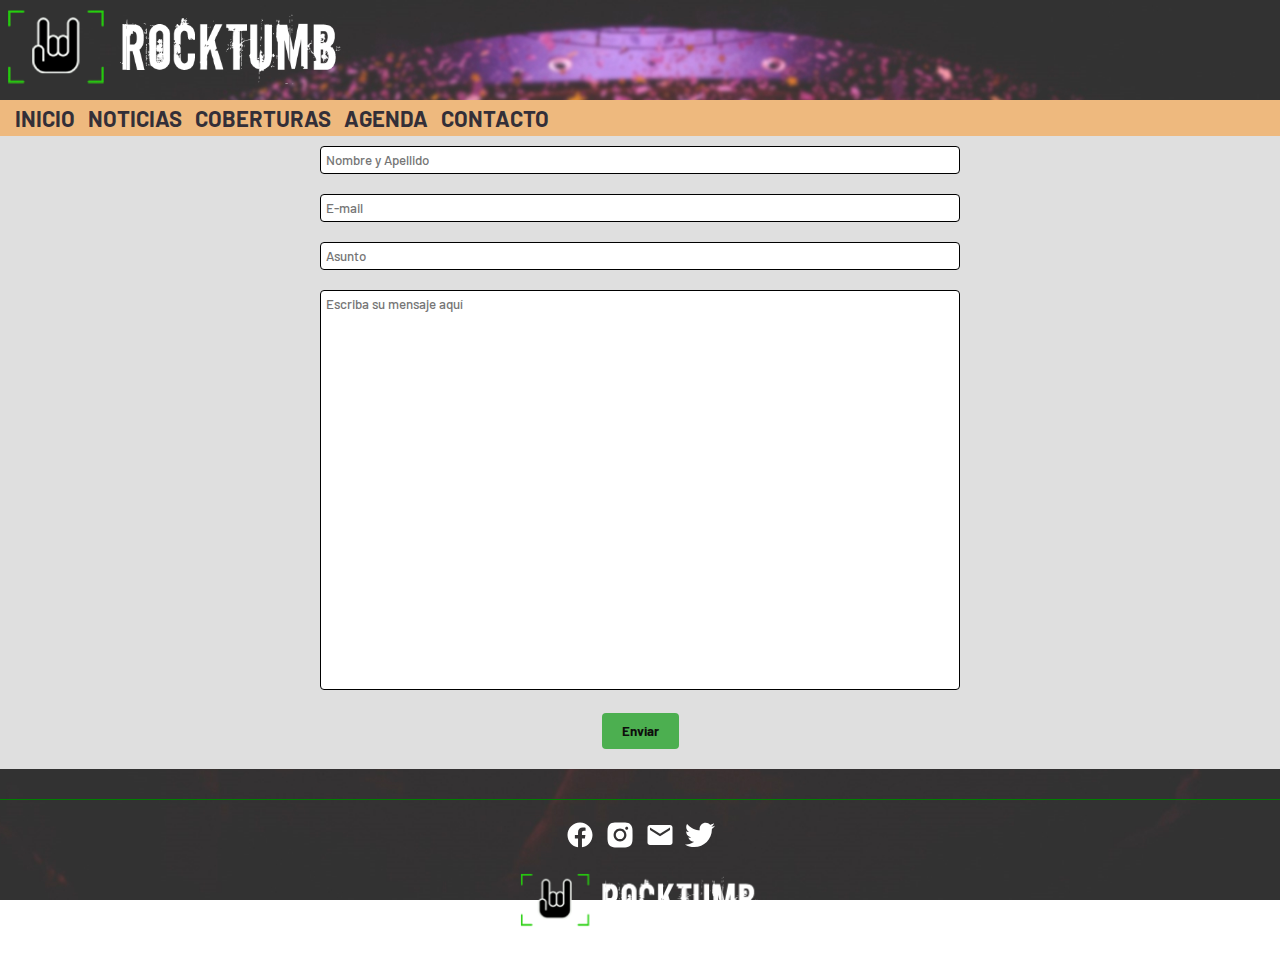
<file: pages/contacto.html>
<!DOCTYPE html>
<html lang="en">
<head>
    <meta charset="UTF-8">
    <meta name="viewport" content="width=device-width, initial-scale=1.0">
    <!-- Primary Meta Tags -->
    <title>Contacto RockTumb</title>
    <meta name="title" content="Contacto RockTumb" />
    <meta name="description" content="Pagina de contacto de RockTumb" />
    <!-- Open Graph / Facebook -->
    <meta property="og:type" content="website" />
    <meta property="og:url" content="https://nicodic0.github.io/rocktumb/" />
    <meta property="og:title" content="RockTumb" />
    <meta property="og:description" content="Pagina de contacto de RockTumb" />
    <meta property="og:image" content="../assets/rocktumb-1.png" />
    <!-- Twitter -->
    <meta property="twitter:card" content="summary_large_image" />
    <meta property="twitter:url" content="https://nicodic0.github.io/rocktumb/" />
    <meta property="twitter:title" content="RockTumb" />
    <meta property="twitter:description" content="Pagina de contacto de RockTumb" />
    <meta property="twitter:image" content="../assets/rocktumb-1.png" />
    <!-- Keywords -->
    <meta name="Keywords" content="Rocktumb, comunicarse con nosotros, enviar un mensaje, preguntas, sugerencias, colaboraciones ">
    <!-- Link a bootstrap -->
    <link href="https://cdn.jsdelivr.net/npm/bootstrap@5.3.0/dist/css/bootstrap.min.css" rel="stylesheet" integrity="sha384-9ndCyUaIbzAi2FUVXJi0CjmCapSmO7SnpJef0486qhLnuZ2cdeRhO02iuK6FUUVM" crossorigin="anonymous">
    <!-- favicom -->
    <link rel="shortcut icon" href="../assets/logos/favicom.png" type="image/x-icon">
    <!-- Link al css -->
    <link rel="stylesheet" href="../css/style.css">

</head>

<body class="body-index">

<!-- LOGO PRINCIPAL -->
<section class="logo-principal">
    <h1 class="logo" id="top">
        <a href="../index.html"><img src="../assets/logos/logo.png" alt="Logo RockTumb"></a>
    </h1>
</section>    
<!-- INICIO DE HEADER -->    
<header>
    <nav class="inicio">
        <ul>
            <li><a href="../index.html">INICIO</a></li>
            <li><a href="noticias.html">NOTICIAS</a></li>
            <li><a href="coberturas.html">COBERTURAS</a></li>
            <li><a href="agenda.html">AGENDA</a></li>
            <li><a href="contacto.html">CONTACTO</a></li>
        </ul>
    </nav>
<!-- MENU DESPLEGABLE -->
<div class="menu-desplegable">

<button class="boton btn-primario" type="button" data-bs-toggle="offcanvas" data-bs-target="#offcanvasTop" aria-controls="offcanvasTop"><img src="../assets/logos/icons8-hamburger-menu-64.png" alt="Icono menu desplegable"></button>

<div class="offcanvas offcanvas-top" data-bs-scroll="true" tabindex="-1" id="offcanvasTop" aria-labelledby="offcanvasTopLabel">
<div class="offcanvas-header">
<button type="button" class="btn-close" data-bs-dismiss="offcanvas" aria-label="Close"></button>
</div>
<div class="offcanvas-body">
<nav>
<ul>
    <li><a href="../index.html">INICIO</a></li>
    <li><a href="noticias.html">NOTICIAS</a></li>
    <li><a href="coberturas.html">COBERTURAS</a></li>
    <li><a href="agenda.html">AGENDA</a></li>
    <li><a href="contacto.html">CONTACTO</a></li>
</ul>
</nav>
</div>
</div>
</div>
</header>


    

<!-- INICIO MAIN -->
<main>

    <form class="formulario-contacto">
            
        <input type="text" id="name" name="name" placeholder="Nombre y Apellido">
        <input type="email" id="email" name="email" placeholder="E-mail">
        <input type="text" id="subject" name="subject" placeholder="Asunto">
        <textarea id="message" name="message" placeholder="Escriba su mensaje aquí"></textarea>
        <br>
        <button class="enviar" type="submit">Enviar</button>
    </form>    

</main>
<!-- INICIO FOOTER -->
<footer>
    <ul class="rrss">
        <li><a href="https://www.facebook.com/rocktumb" target="_blank"><img src="../assets/logos/facebook.svg" alt="boton/logo facebook footer"></a></li>
        <li><a href="https://www.instagram.com/rocktumb" target="_blank"><img src="../assets/logos/instagram.svg" alt="boton/logo instagram footer"></a></li>
        <li><a href="prensarocktumb@gmail.com" target="_blank"><img src="../assets/logos/envelope.svg" alt="boton/logo Gmail"></a></li>
        <li><a href="https://www.twitter.com/rocktumb" target="_blank"><img src="../assets/logos/twitter.svg" alt="boton/logo twitter"></a></li>
    </ul>

    <div class="logo-footer">
    <a href="../index.html">
        <img src="../assets/logos/logo.png" alt="Logo de footer RT">
    </a>
    </div>
</footer>



    <script src="https://cdn.jsdelivr.net/npm/bootstrap@5.3.0/dist/js/bootstrap.bundle.min.js" integrity="sha384-geWF76RCwLtnZ8qwWowPQNguL3RmwHVBC9FhGdlKrxdiJJigb/j/68SIy3Te4Bkz" crossorigin="anonymous"></script>
</body>


</html>
</file>
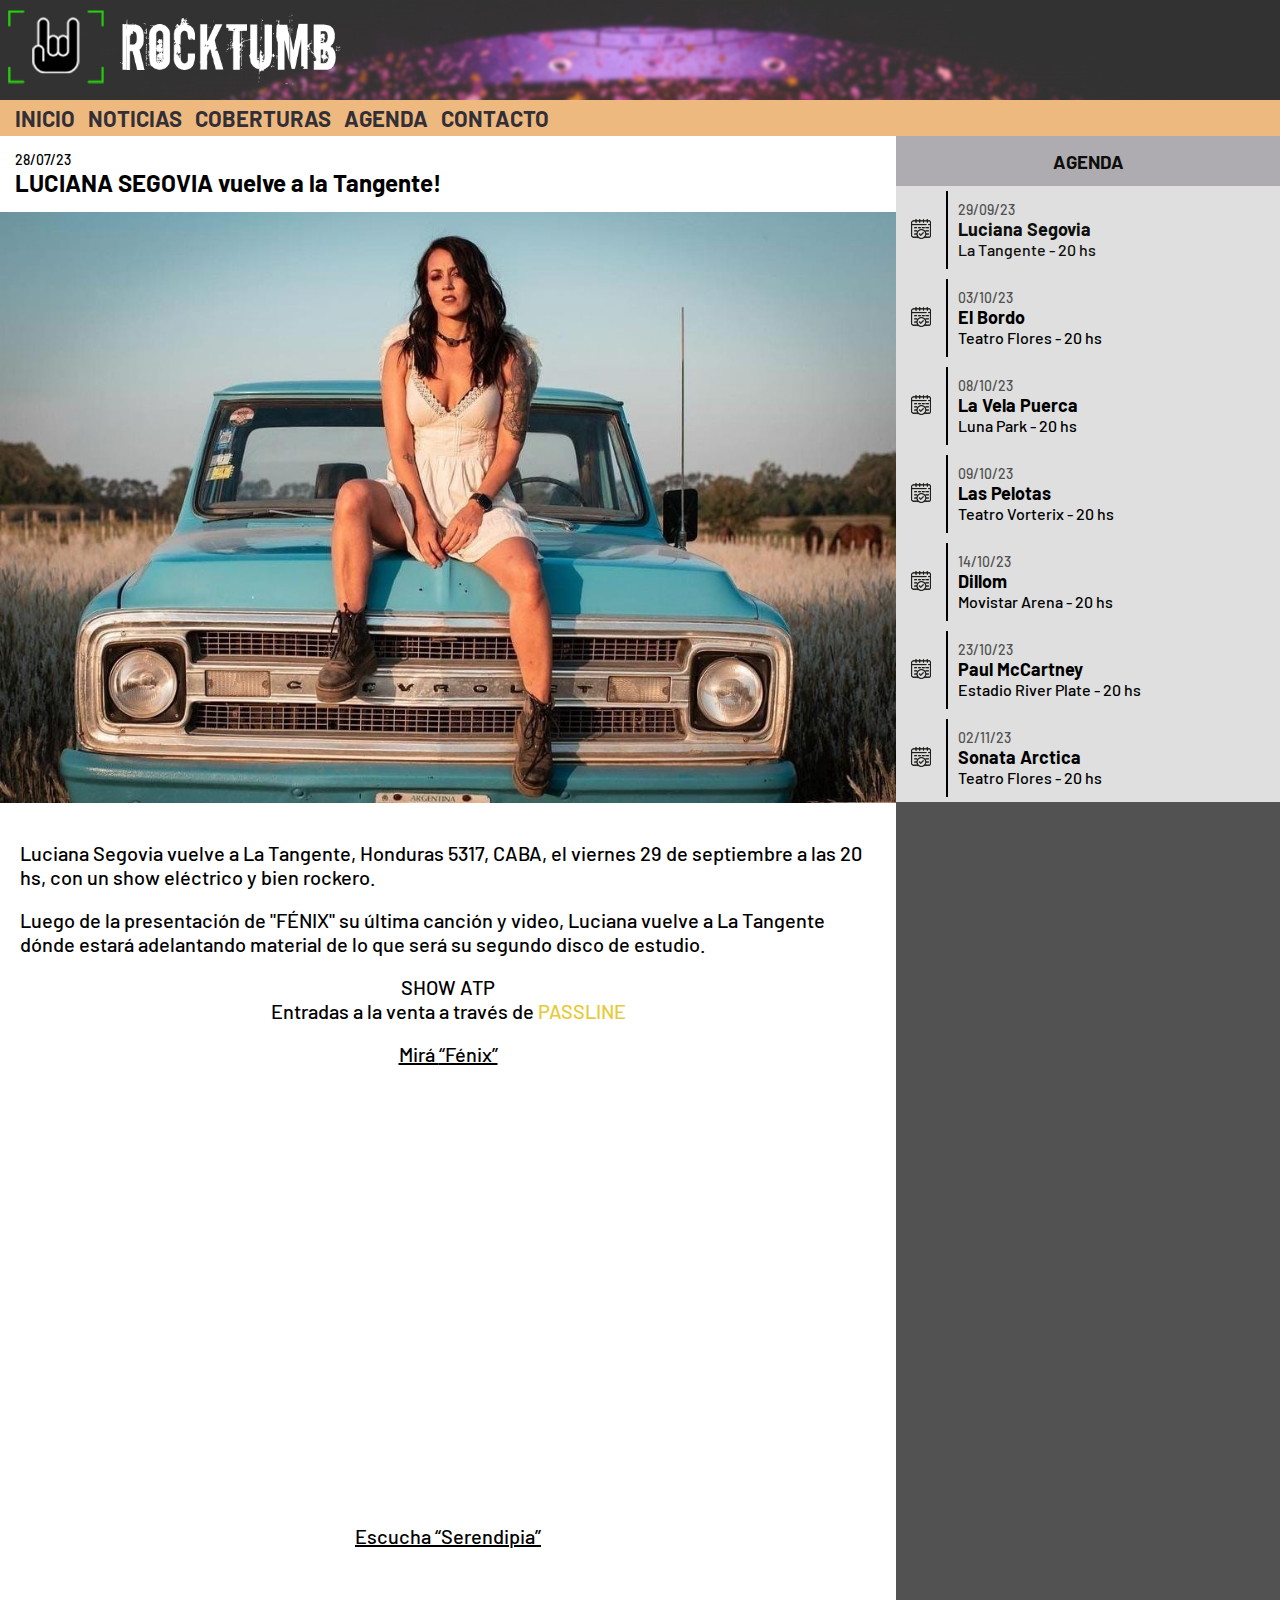
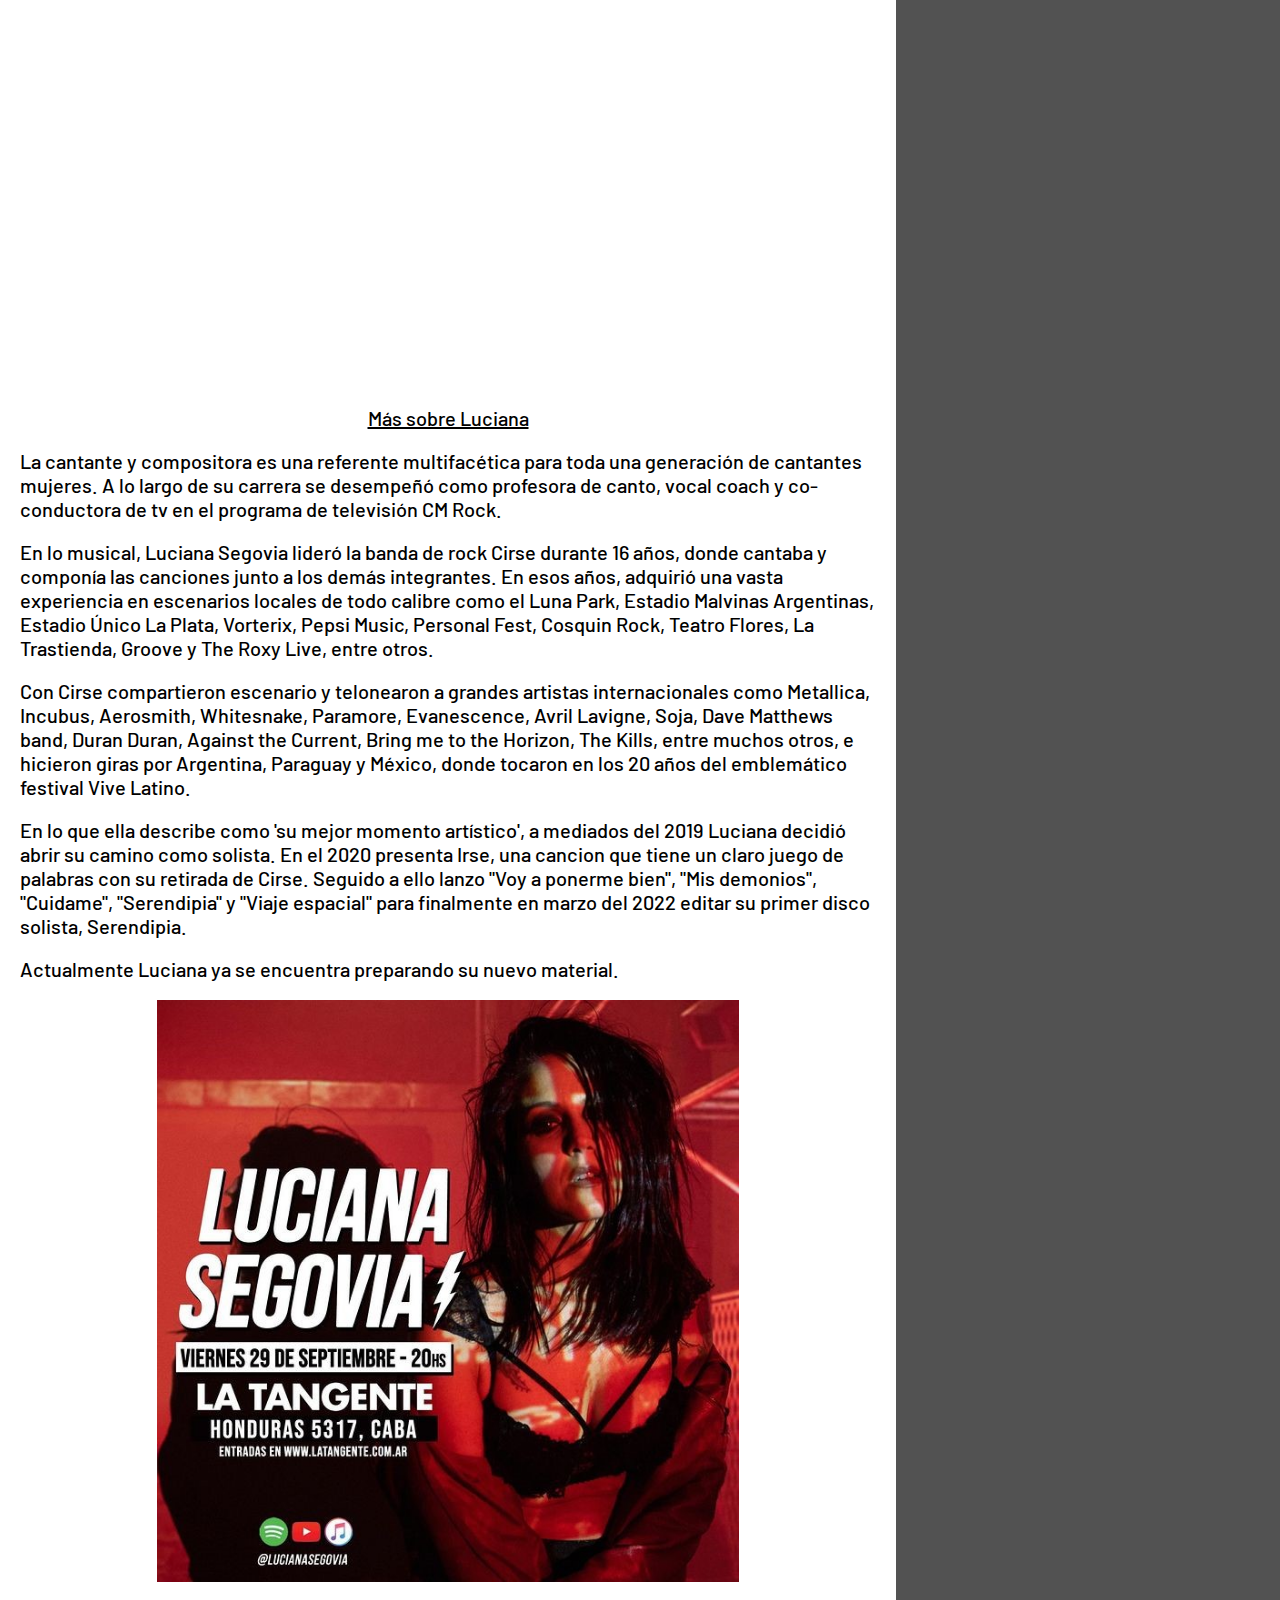
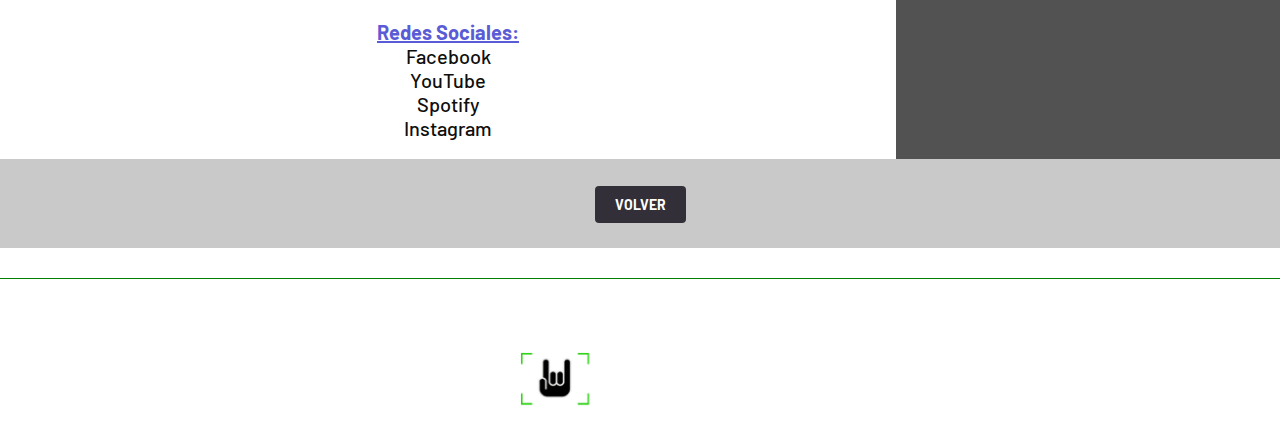
<file: pages/noticia-individual.html>
<!DOCTYPE html>
<html lang="en">
<head>
    <meta charset="UTF-8">
    <meta name="viewport" content="width=device-width, initial-scale=1.0">
    <!-- Primary Meta Tags -->
    <title>Luciana Segovia en La Tangente!</title>
    <meta name="title" content="Luciana Segovia en La Tangente!" />
    <meta name="description" content="Luciana Segovia vuelve a La Tangente para tocar todos sus clasicos y adelantar temas de su nuevo disco." />
    <!-- Open Graph / Facebook -->
    <meta property="og:type" content="website" />
    <meta property="og:url" content="https://nicodic0.github.io/rocktumb/" />
    <meta property="og:title" content="RockTumb" />
    <meta property="og:description" content="Luciana Segovia vuelve a La Tangente para tocar todos sus clasicos y adelantar temas de su nuevo disco." />
    <meta property="og:image" content="../assets/rocktumb-1.png" />
    <!-- Twitter -->
    <meta property="twitter:card" content="summary_large_image" />
    <meta property="twitter:url" content="https://nicodic0.github.io/rocktumb/" />
    <meta property="twitter:title" content="RockTumb" />
    <meta property="twitter:description" content="Luciana Segovia vuelve a La Tangente para tocar todos sus clasicos y adelantar temas de su nuevo disco." />
    <meta property="twitter:image" content="../assets/rocktumb-1.png" />
    <!-- Keywords -->
    <meta name="Keywords" content="rocktumb, luciana segovia, la tangente, nuevo disco, show en vivo">
    <!-- Link a bootstrap -->
    <link href="https://cdn.jsdelivr.net/npm/bootstrap@5.3.0/dist/css/bootstrap.min.css" rel="stylesheet" integrity="sha384-9ndCyUaIbzAi2FUVXJi0CjmCapSmO7SnpJef0486qhLnuZ2cdeRhO02iuK6FUUVM" crossorigin="anonymous">
    <!-- Favicom -->
    <link rel="shortcut icon" href="../assets/logos/favicom.png" type="image/x-icon">
    <!-- LInk al css -->
    <link rel="stylesheet" href="../css/style.css">

</head>


<body class="body-index">
    <!-- LOGO PRINCIPAL -->
    <section class="logo-principal">
        <h1 class="logo" id="top">
            <a href="../index.html"><img src="../assets/logos/logo.png" alt="Logo RockTumb"></a>
        </h1>
    </section>    
    <!-- INICIO DE HEADER -->    
    <header>
        <nav class="inicio">
            <ul>
                <li><a href="../index.html">INICIO</a></li>
                <li><a href="noticias.html">NOTICIAS</a></li>
                <li><a href="coberturas.html">COBERTURAS</a></li>
                <li><a href="agenda.html">AGENDA</a></li>
                <li><a href="contacto.html">CONTACTO</a></li>
            </ul>
        </nav>
    <!-- MENU DESPLEGABLE -->
    <div class="menu-desplegable">
    
    <button class="boton btn-primario" type="button" data-bs-toggle="offcanvas" data-bs-target="#offcanvasTop" aria-controls="offcanvasTop"><img src="../assets/logos/icons8-hamburger-menu-64.png" alt="Icono menu desplegable"></button>
    
    <div class="offcanvas offcanvas-top" data-bs-scroll="true" tabindex="-1" id="offcanvasTop" aria-labelledby="offcanvasTopLabel">
    <div class="offcanvas-header">
    <button type="button" class="btn-close" data-bs-dismiss="offcanvas" aria-label="Close"></button>
    </div>
    <div class="offcanvas-body">
    <nav>
    <ul>
        <li><a href="../index.html">INICIO</a></li>
        <li><a href="noticias.html">NOTICIAS</a></li>
        <li><a href="coberturas.html">COBERTURAS</a></li>
        <li><a href="agenda.html">AGENDA</a></li>
        <li><a href="contacto.html">CONTACTO</a></li>
    </ul>
    </nav>
    </div>
    </div>
    </div>
    </header>

<!-- INICIO MAIN -->
    <main>
<!-- INICIO NOTICIA INDIVIDUAL -->
    <section class="contendor-noticiasAgenda">
            

        <div class="contenedor-noticia">
            <p class="fecha-noticia">28/07/23</p>
            <h2 class="titulo-principal">LUCIANA SEGOVIA vuelve a la Tangente!</h2>
            <img class="imagen-noticiaPrincipal" src="../assets/imagenes/luli2222.jpg" alt="imagen principal de nota">
            <br>
            <br>
            <div class="noticia">
            <p><strong>Luciana Segovia</strong> vuelve a <strong>La Tangente</strong>, Honduras 5317, CABA, el viernes 29 de septiembre a las 20 hs, con un show eléctrico y bien rockero.</p>
            <br>
            <p>Luego de la presentación de <b>"FÉNIX"</b> su última canción y video, Luciana vuelve a <b>La Tangente</b> dónde estará adelantando material de lo que será su segundo disco de estudio.</p>
            <br>
            <div class="entradas">
            <p>SHOW ATP</p>
            <p>Entradas a la venta a través de <a href="https://www.passline.com/sitio-evento/luciana-segovia-en-la-tangente-193055" target="_blank"><b>PASSLINE</b></a></p>
            </div>
            <br>
            <p class="titulos-enNota">Mirá <b>“Fénix”</b></p>
            <iframe src="https://www.youtube.com/embed/MU1NtUUiy3w" title="YouTube video player" frameborder="0" allow="accelerometer; autoplay; clipboard-write; encrypted-media; gyroscope; picture-in-picture; web-share" allowfullscreen></iframe>
            <br>
            <br>
            <p class="titulos-enNota">Escucha <b>“Serendipia”</b></p>
            <iframe style="border-radius:12px" src="https://open.spotify.com/embed/album/5JbKR5lTxUEOwbKCr0SNA5?utm_source=generator" width="90%" height="352" frameBorder="0" allowfullscreen="" allow="autoplay; clipboard-write; encrypted-media; fullscreen; picture-in-picture" loading="lazy"></iframe>
            <br>
            <br>
            <p class="titulos-enNota">Más sobre Luciana</p>
            <br>
            <p>La cantante y compositora es una referente multifacética para toda una generación de cantantes mujeres. A lo largo de su carrera se desempeñó como profesora de canto, vocal coach y co-conductora de tv en el programa de televisión CM Rock.</p>
            <br>
            <p>En lo musical, <strong>Luciana Segovia</strong> lideró la banda de rock <strong>Cirse</strong> durante 16 años, donde cantaba y componía las canciones junto a los demás integrantes. En esos años, adquirió una vasta experiencia en escenarios locales de todo calibre como el <b>Luna Park</b>, <b>Estadio Malvinas Argentinas</b>, <b>Estadio Único La Plata</b>, <b>Vorterix</b>, <b>Pepsi Music</b>, <b>Personal Fest</b>, <b>Cosquin Rock</b>, <b>Teatro Flores</b>, <b>La Trastienda</b>, <b>Groove</b> y <b>The Roxy Live</b>, entre otros.</p>
            <br>
            <p>Con <b>Cirse</b> compartieron escenario y telonearon a grandes artistas internacionales como <b>Metallica</b>, <b>Incubus</b>, <b>Aerosmith</b>, <b>Whitesnake</b>, <b>Paramore</b>, <b>Evanescence</b>, <b>Avril Lavigne</b>, <b>Soja</b>, <b>Dave Matthews band</b>, <b>Duran Duran</b>, <b>Against the Current</b>, <b>Bring me to the Horizon</b>, <b>The Kills</b>, entre muchos otros, e hicieron giras por Argentina, Paraguay y México, donde tocaron en los 20 años del emblemático festival <b>Vive Latino</b>.</p>
            <br>
            <p>En lo que ella describe como <b>'su mejor momento artístico'</b>, a mediados del 2019 Luciana decidió abrir su camino como solista. En el 2020 presenta <b>Irse</b>, una cancion que tiene un claro juego de palabras con su retirada de <b>Cirse</b>. Seguido a ello lanzo <b>"Voy a ponerme bien"</b>, <b>"Mis demonios"</b>, <b>"Cuidame"</b>, <b>"Serendipia"</b> y <b>"Viaje espacial"</b> para finalmente en marzo del 2022 editar su primer disco solista, <b>Serendipia</b>.</p>
            <br>
            <p>Actualmente Luciana ya se encuentra preparando su nuevo material.</p>
            <br>
            <img class="imagen-noticiaSecundaria" src="../assets/imagenes/luli1111.jpg" alt="imagen secundaria en nota">
            <br>
            <br>
            <div class="redes">
            <p class="titulo-redes">Redes Sociales:</p>
            <p><a href="https://www.facebook.com/lucianasegovia" target="_blank">Facebook</a></p>
            <p><a href="https://www.youtube.com/@LucianaSegovia" target="_blank">YouTube</a></p>
            <p><a href="https://open.spotify.com/artist/1h0VgUZrsCsorbQQ7k8EQ5?si=VkDh1FHPT5eQETO3MhBwGQ" target="_blank">Spotify</a></p>
            <p><a href="https://www.instagram.com/lucianasegovia/" target="_blank">Instagram</a></p>
            </div>
            <br>
            </div>
            </div>
            


<!-- AGENDA EN NOTICIA INDIVIDUAL -->
        <div class="cont-agendaNoticia">
            
            
            
            <h3 class="agenda-notiIndividual">AGENDA</h3>

            <div class="agendaNoticia">
                <div class="agenda-img">
                    <img src="../assets/logos/agend.png" alt="icono agenda">
                </div>   
                <div class="agenda-desc">   
                    <a href="noticia-individual.html"><p class="fecha">29/09/23</p> 
                        <h4 class="fecha-banda">Luciana Segovia</h4>
                            <p class="fecha-lugar">La Tangente - 20 hs</p>
                    </a>
                </div> 
                
                <div class="agenda-img">
                    <img src="../assets/logos/agend.png" alt="icono agenda">
                </div>   
                <div class="agenda-desc">   
                    <p class="fecha">03/10/23</p> 
                        <h4 class="fecha-banda">El Bordo</h4>
                            <p class="fecha-lugar">Teatro Flores - 20 hs</p>
                </div> 
        
                <div class="agenda-img">
                    <img src="../assets/logos/agend.png" alt="icono agenda">
                </div>   
                <div class="agenda-desc">   
                    <p class="fecha">08/10/23</p> 
                        <h4 class="fecha-banda">La Vela Puerca</h4>
                            <p class="fecha-lugar">Luna Park - 20 hs</p>
                </div> 
        
                <div class="agenda-img">
                    <img src="../assets/logos/agend.png" alt="icono agenda">
                </div>   
                <div class="agenda-desc">   
                    <p class="fecha">09/10/23</p> 
                        <h4 class="fecha-banda">Las Pelotas</h4>
                            <p class="fecha-lugar">Teatro Vorterix - 20 hs</p>
                </div> 
        
                <div class="agenda-img">
                    <img src="../assets/logos/agend.png" alt="icono agenda">
                </div>   
                <div class="agenda-desc">   
                    <p class="fecha">14/10/23</p> 
                        <h4 class="fecha-banda">Dillom</h4>
                            <p class="fecha-lugar">Movistar Arena - 20 hs</p>
                </div> 
        
                <div class="agenda-img">
                    <img src="../assets/logos/agend.png" alt="icono agenda">
                </div>   
                <div class="agenda-desc">   
                    <p class="fecha">23/10/23</p> 
                        <h4 class="fecha-banda">Paul McCartney</h4>
                            <p class="fecha-lugar">Estadio River Plate - 20 hs</p>
                </div> 
        
                <div class="agenda-img">
                    <img src="../assets/logos/agend.png" alt="icono agenda">
                </div>   
                <div class="agenda-desc">   
                    <p class="fecha">02/11/23</p> 
                        <h4 class="fecha-banda">Sonata Arctica</h4>
                            <p class="fecha-lugar">Teatro Flores - 20 hs</p>
                </div> 
            
            </div>   
    
    
    </section>

    <section class="cont-volver">
    <div class="btn-volver">
        <a href="noticias.html" class="volver">VOLVER</a>
    </div>
    </section>



    </main>
<!-- INICIO FOOTER -->
    <footer>
        <ul class="rrss">
            <li>
                <a href="https://www.facebook.com/rocktumb" target="_blank">
                    <img src="../assets/logos/facebook.svg" alt="boton/logo facebook footer">
                </a>
            </li>
            <li>
                <a href="https://www.instagram.com/rocktumb" target="_blank"><img src="../assets/logos/instagram.svg" alt="boton/logo instagram footer">
            </a>
            </li>
            <li>
                <a href="prensarocktumb@gmail.com" target="_blank">
                <img src="../assets/logos/envelope.svg" alt="boton/logo Gmail">
            </a>
            </li>
            <li>
                <a href="https://www.twitter.com/rocktumb" target="_blank">
                <img src="../assets/logos/twitter.svg" alt="boton/logo twitter">
            </a>
            </li>
        </ul>

        <div class="logo-footer">
        <a href="../index.html">
            <img src="../assets/logos/logo.png" alt="Logo de footer RT">
        </a>
        </div>
    </footer>


    <script src="https://cdn.jsdelivr.net/npm/bootstrap@5.3.0/dist/js/bootstrap.bundle.min.js" integrity="sha384-geWF76RCwLtnZ8qwWowPQNguL3RmwHVBC9FhGdlKrxdiJJigb/j/68SIy3Te4Bkz" crossorigin="anonymous"></script>
</body>


</html>
</file>
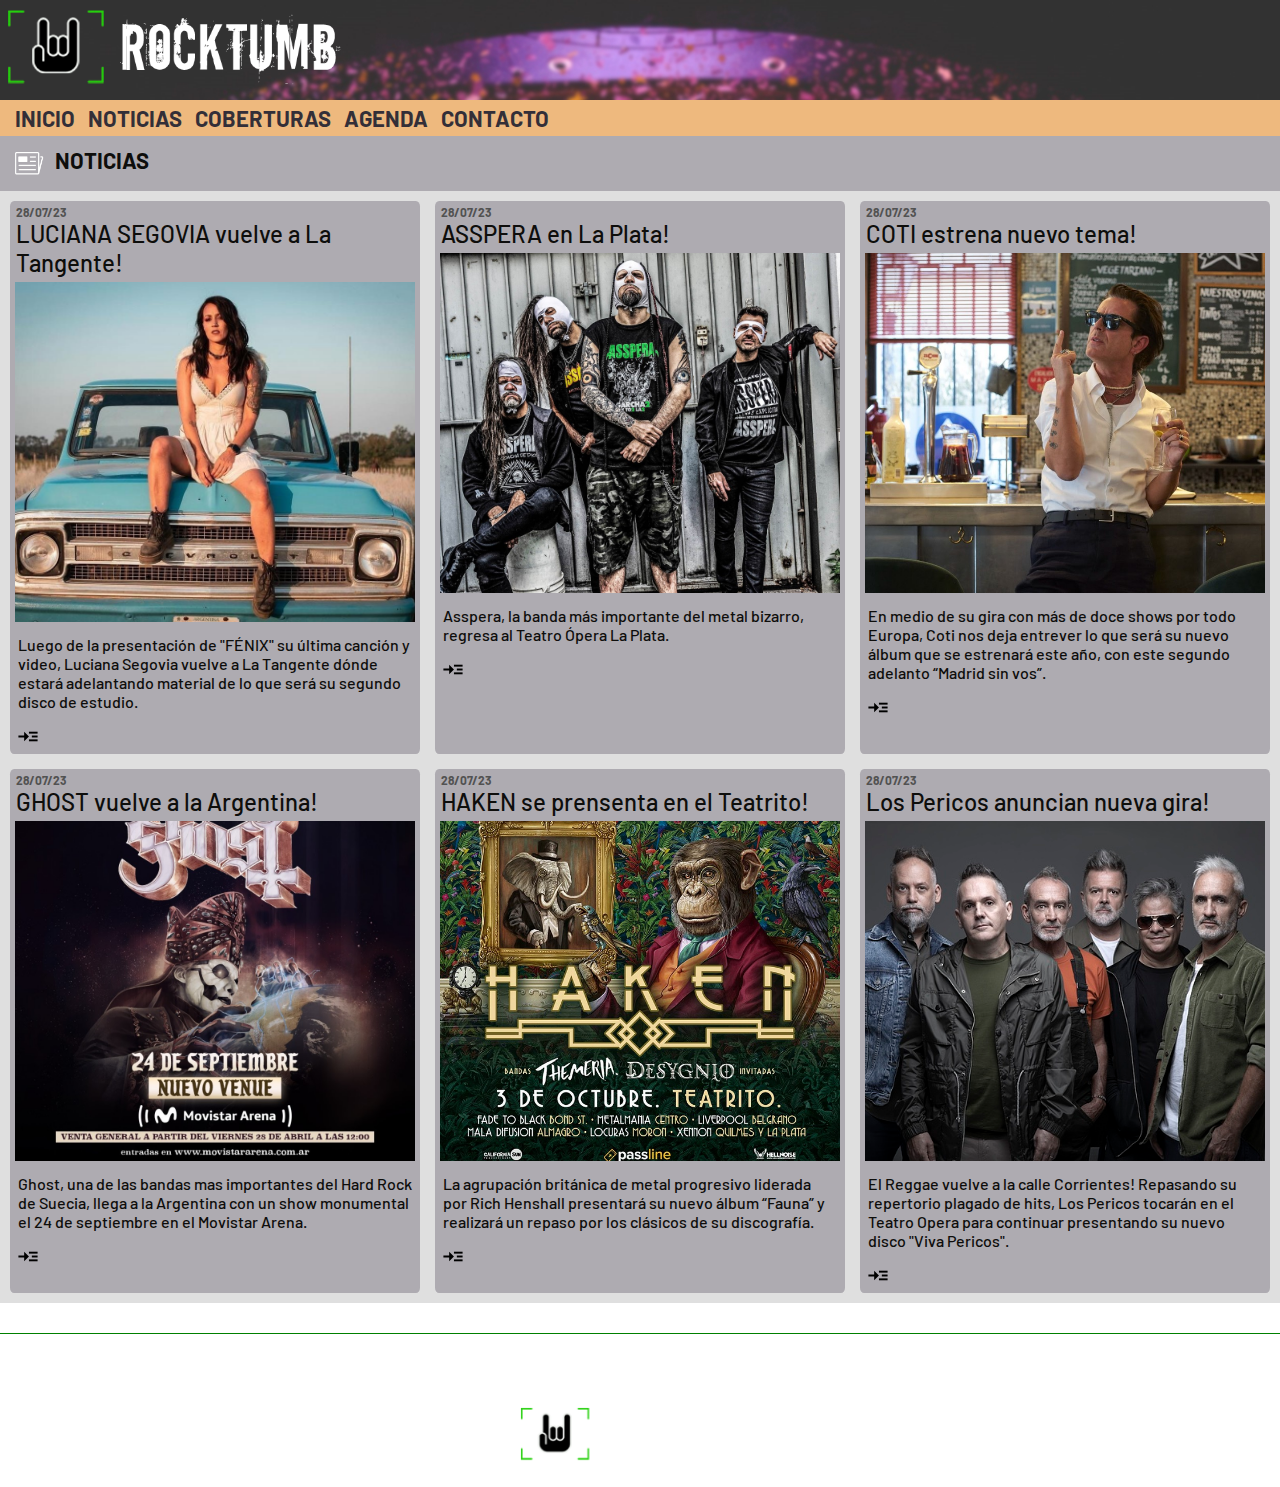
<file: pages/noticias.html>
<!DOCTYPE html>
<html lang="en">
<head>
    <meta charset="UTF-8">
    <meta name="viewport" content="width=device-width, initial-scale=1.0">
    <!-- Primary Meta Tags -->
    <title>Noticias RockTumb</title>
    <meta name="title" content="Noticias RockTumb" />
    <meta name="description" content="Sección con todas las ultimas noticias acerca del mundo de la industria de la musica y shows en vivo" />
    <!-- Open Graph / Facebook -->
    <meta property="og:type" content="website" />
    <meta property="og:url" content="https://nicodic0.github.io/rocktumb/" />
    <meta property="og:title" content="RockTumb" />
    <meta property="og:description" content="Sección con todas las ultimas noticias acerca del mundo de la industria de la musica y shows en vivo" />
    <meta property="og:image" content="../assets/rocktumb-1.png" />
    <!-- Twitter -->
    <meta property="twitter:card" content="summary_large_image" />
    <meta property="twitter:url" content="https://nicodic0.github.io/rocktumb/" />
    <meta property="twitter:title" content="RockTumb" />
    <meta property="twitter:description" content="Sección con todas las ultimas noticias acerca del mundo de la industria de la musica y shows en vivo" />
    <meta property="twitter:image" content="../assets/rocktumb-1.png" />
    <!-- Keywords  -->
    <meta name="Keywords" content="RockTumb, Novedades, informacion de proximos eventos, noticias, entrevistas, novedades y actualizacion de la escena actual ">
    <!-- Link a bootstrap -->
    <link href="https://cdn.jsdelivr.net/npm/bootstrap@5.3.0/dist/css/bootstrap.min.css" rel="stylesheet" integrity="sha384-9ndCyUaIbzAi2FUVXJi0CjmCapSmO7SnpJef0486qhLnuZ2cdeRhO02iuK6FUUVM" crossorigin="anonymous">
    <!-- Favicom -->
    <link rel="shortcut icon" href="../assets/logos/favicom.png" type="image/x-icon">
    <!-- Link al css -->
    <link rel="stylesheet" href="../css/style.css">

</head>

<body class="body-index">
<!-- LOGO PRINCIPAL -->
<section class="logo-principal">
    <h1 class="logo" id="top">
        <a href="../index.html"><img src="../assets/logos/logo.png" alt="Logo RockTumb"></a>
    </h1>
</section>    
<!-- INICIO DE HEADER -->    
<header>
    <nav class="inicio">
        <ul>
            <li><a href="../index.html">INICIO</a></li>
            <li><a href="noticias.html">NOTICIAS</a></li>
            <li><a href="coberturas.html">COBERTURAS</a></li>
            <li><a href="agenda.html">AGENDA</a></li>
            <li><a href="contacto.html">CONTACTO</a></li>
        </ul>
    </nav>
<!-- MENU DESPLEGABLE -->
<div class="menu-desplegable">

<button class="boton btn-primario" type="button" data-bs-toggle="offcanvas" data-bs-target="#offcanvasTop" aria-controls="offcanvasTop"><img src="../assets/logos/icons8-hamburger-menu-64.png" alt="Icono menu desplegable"></button>

<div class="offcanvas offcanvas-top" data-bs-scroll="true" tabindex="-1" id="offcanvasTop" aria-labelledby="offcanvasTopLabel">
<div class="offcanvas-header">
<button type="button" class="btn-close" data-bs-dismiss="offcanvas" aria-label="Close"></button>
</div>
<div class="offcanvas-body">
<nav>
<ul>
    <li><a href="../index.html">INICIO</a></li>
    <li><a href="noticias.html">NOTICIAS</a></li>
    <li><a href="coberturas.html">COBERTURAS</a></li>
    <li><a href="agenda.html">AGENDA</a></li>
    <li><a href="contacto.html">CONTACTO</a></li>
</ul>
</nav>
</div>
</div>
</div>
</header>


    

<!-- INICIO MAIN -->
    <main>


<div class="separador-noticias">
    <img src="../assets/logos/noticias.png" alt="icono noticias"><p>NOTICIAS</p>
</div>

<section class="noticias">
    <div class="cont-noticias">
        <div class="noti">
        <p class="fecha-noti">28/07/23</p>
        <h2 class="titulo-noticias"><a href="noticia-individual.html">LUCIANA SEGOVIA vuelve a La Tangente!</a></h2>
            <img class="imagen-noticia" src="../assets/imagenes/luli2222.jpg" alt="imagen de portada noticia">
            <p class="detalle-noti">Luego de la presentación de <strong>"FÉNIX"</strong> su última canción y video, <strong>Luciana Segovia</strong> vuelve a <strong>La Tangente</strong> dónde estará adelantando material de lo que será su segundo disco de estudio.
            </p>
            <a class="leer" href="noticia-individual.html"><img src="../assets/logos/leer.svg" alt=""></a>
        </div>
    </div>
    <div class="cont-noticias">
        <div class="noti">
                <p class="fecha-noti">28/07/23</p>
        <h2 class="titulo-noticias"><a href="noticias.html">ASSPERA en La Plata!</a></h2>
            <img class="imagen-noticia" src="../assets/noticias/Asspera22.jpg" alt="imagen de portada noticia">
            <p class="detalle-noti"><b>Asspera</b>, la banda más importante del metal bizarro, regresa al Teatro Ópera La Plata.</p>
            <a class="leer" href="noticias.html"><img src="../assets/logos/leer.svg" alt="icono leer"></a>
        </div>            
    </div>
    <div class="cont-noticias">
        <div class="noti">
                <p class="fecha-noti">28/07/23</p>
        <h2 class="titulo-noticias"><a href="noticias.html">COTI estrena nuevo tema!</a></h2>
            <img class="imagen-noticia" src="../assets/noticias/Coti-2.jpeg" alt="imagen de portada noticia">   
            <p class="detalle-noti">En medio de su gira con más de doce shows por todo Europa, <b>Coti</b> nos deja entrever lo que será su nuevo álbum que se estrenará este año, con este segundo adelanto <b>“Madrid sin vos”</b>.</p>
            <a class="leer" href="noticias.html"><img src="../assets/logos/leer.svg" alt="icono leer"></a>
        </div>    
    </div>
    <div class="cont-noticias">
        <div class="noti">
                <p class="fecha-noti">28/07/23</p>
        <h2 class="titulo-noticias"><a href="noticias.html">GHOST vuelve a la Argentina!</a></h2>
        <img class="imagen-noticia" src="../assets/noticias/Ghost-1.jpg" alt="imagen de portada noticia">
            <p class="detalle-noti"><b>Ghost</b>, una de las bandas mas importantes del Hard Rock de Suecia, llega a la Argentina con un show monumental el 24 de septiembre en el <b>Movistar Arena.</b></p>
            <a class="leer" href="noticias.html"><img  src="../assets/logos/leer.svg" alt="icono leer"></a>
        </div>
    </div>
    <div class="cont-noticias">
        <div class="noti">
                <p class="fecha-noti">28/07/23</p>
                <h2 class="titulo-noticias"><a href="noticias.html">HAKEN se prensenta en el Teatrito!</a></h2>
        <img class="imagen-noticia" src="../assets/noticias/Haken-3.jpg" alt="imagen de portada noticia">
            <p class="detalle-noti">La agrupación británica de metal progresivo liderada por Rich Henshall presentará su nuevo álbum <b>“Fauna”</b> y realizará un repaso por los clásicos de su discografía.</p>
            <a class="leer" href="noticias.html"><img src="../assets/logos/leer.svg" alt="icono leer"></a>
        </div>            
    </div>
    <div class="cont-noticias">
        <div class="noti">
                <p class="fecha-noti">28/07/23</p>
                <h2 class="titulo-noticias"><a href="noticias.html">Los Pericos anuncian nueva gira!</a></h2>
        <img class="imagen-noticia" src="../assets/noticias/Pericos-2.jpg" alt="imagen de portada noticia">
            <p class="detalle-noti">El Reggae vuelve a la calle Corrientes! Repasando su repertorio plagado de hits, <b>Los Pericos</b> tocarán en el <b>Teatro Opera</b> para continuar presentando su nuevo disco <b>"Viva Pericos"</b>.</p>
            <a class="leer" href="noticias.html"><img src="../assets/logos/leer.svg" alt="icono leer"></a>
        </div>            
    </div>
    
    </div>
    


</section>
</main>

<!-- INICIO FOOTER -->
<footer>
    <ul class="rrss">
        <li>
            <a href="https://www.facebook.com/rocktumb" target="_blank">
                <img src="../assets/logos/facebook.svg" alt="boton/logo facebook footer">
            </a>
        </li>
        <li>
            <a href="https://www.instagram.com/rocktumb" target="_blank"><img src="../assets/logos/instagram.svg" alt="boton/logo instagram footer">
        </a>
        </li>
        <li>
            <a href="prensarocktumb@gmail.com" target="_blank">
            <img src="../assets/logos/envelope.svg" alt="boton/logo Gmail">
        </a>
        </li>
        <li>
            <a href="https://www.twitter.com/rocktumb" target="_blank">
            <img src="../assets/logos/twitter.svg" alt="boton/logo twitter">
        </a>
        </li>
    </ul>

    <div class="logo-footer">
    <a href="../index.html">
        <img src="../assets/logos/logo.png" alt="Logo de footer RT">
    </a>
    </div>
</footer>




    <script src="https://cdn.jsdelivr.net/npm/bootstrap@5.3.0/dist/js/bootstrap.bundle.min.js" integrity="sha384-geWF76RCwLtnZ8qwWowPQNguL3RmwHVBC9FhGdlKrxdiJJigb/j/68SIy3Te4Bkz" crossorigin="anonymous"></script>
</body>


</html>
</file>
<file: css/style.css>
@import url("https://fonts.googleapis.com/css2?family=Barlow:wght@300&family=Bebas+Neue&display=swap");
* {
  margin: 0;
  padding: 0;
  box-sizing: border-box;
  font-family: "barlow", sans-serif;
  font-weight: 500;
}

dl, ol, ul {
  margin: 0;
  padding: 0;
}

h1, h2, h3, h4, h5, p {
  margin: 0;
}

/* NAVBAR */
header {
  width: 100%;
  background-color: #eeb97e;
  background-position: center;
  text-align: center;
  padding-left: 10px;
}

.inicio {
  display: flex;
  justify-content: space-between;
  align-items: center;
  text-align: center;
  gap: 10px;
  padding: 5px;
}

nav a {
  text-decoration: none;
  color: #332f38;
  font-weight: bold;
  transition: 0.5s;
}

nav li {
  font-size: 22px;
  align-items: center;
}

nav ul {
  display: flex;
  gap: 13px;
  list-style-type: none;
}

nav a:hover {
  color: green;
  font-weight: bolder;
}

/* FOOTER */
footer {
  position: relative;
  width: 100%;
  height: auto;
  text-align: center;
}
footer ul {
  display: flex;
  justify-content: center;
  gap: 10px;
}
footer li {
  list-style: none;
}
footer a {
  text-decoration: none;
}

.rrss {
  border-top: 1px solid green;
  padding-top: 20px;
  margin-top: 30px;
}
.rrss img {
  width: 30px;
  height: 30px;
  display: block;
  transition: 0.3s;
}
.rrss img:hover {
  transform: scale(1.2);
}

.logo-footer {
  display: flex;
  justify-content: center;
  align-items: center;
  padding-top: 20px;
  margin-bottom: 20px;
}
.logo-footer img {
  width: 250px;
  height: auto;
  text-align: center;
}

.body-index {
  max-width: 1400px;
  margin: auto;
}

/* BACKGROUND */
body {
  background-image: url(../assets/imagenes/imagen-background.jpg);
  background-position: center;
  background-repeat: no-repeat;
  background-size: cover;
  background-attachment: fixed;
}

.logo-principal {
  position: relative;
  display: flex;
  align-items: center;
  max-width: 1400px;
  margin: auto;
  height: 100px;
}

.logo {
  width: 350px;
  height: auto;
  margin-top: 5px;
  margin-bottom: 5px;
  padding: 0;
}
.logo img {
  width: 100%;
}

.menu-desplegable {
  display: none;
}

/* CAROUSEL + AGENDA */
.carousel-agenda {
  display: grid;
  grid-template-columns: 70% auto;
  gap: 0;
  height: 500px;
}

/* CAROUSEL */
.carousel {
  position: relative;
  width: 100%;
  background: #000000;
  overflow: hidden;
}

.carousel-item {
  height: fit-content;
  overflow: hidden;
}
.carousel-item img {
  position: center bottom;
  box-sizing: border-box;
}

.carousel-caption {
  width: 75%;
  background-color: rgba(117, 117, 117, 0.5019607843);
  position: absolute;
  left: 2%;
  padding: 5px;
}

.titulo-slide {
  text-align: left;
  padding: 5px;
}

.titulo-slide a {
  color: #ffffff;
  font-size: 35px;
  text-decoration: none;
}

.separador-noticias, .separador-coberturas {
  display: flex;
  width: 100%;
  background-color: #aeabb1;
  color: #0e0e0c;
  background-position: center;
  text-align: center;
  padding: 10px;
}
.separador-noticias img, .separador-coberturas img {
  width: 35px;
  height: 35px;
}
.separador-noticias p, .separador-coberturas p {
  font-size: 22px;
  align-items: center;
  font-weight: bold;
  transform: translateY(3%);
  padding-left: 10px;
}

.noticias, .coberturas {
  display: grid;
  grid-template-columns: 1fr 1fr 1fr;
  width: 100%;
  background-color: #dfdfdf;
  color: #0e0e0c;
  gap: 15px;
  padding: 10px;
}

.cont-noticias, .cont-coberturas {
  display: flex;
  background-color: #aeabb1;
  width: 100%;
  border-radius: 1%;
}

.titulo-noticias {
  font-size: 24px;
  font-weight: normal;
  margin-left: 6px;
}
.titulo-noticias a {
  color: #0e0e0c;
  text-decoration: none;
  transition: 0.3s ease;
}
.titulo-noticias a:hover {
  font-weight: bold;
}

.noti, .cobertura {
  display: flex;
  flex-direction: column;
  width: 100%;
}
.noti .fecha-noti, .cobertura .fecha-noti, .noti .fecha-cober, .cobertura .fecha-cober {
  display: flex;
  font-size: 12px;
  font-weight: bold;
  color: #525252;
  margin-top: 4px;
}
.noti h4, .cobertura h4 {
  font-size: 24px;
}
.noti h4, .cobertura h4, .noti .fecha-noti, .cobertura .fecha-noti, .noti .fecha-cober, .cobertura .fecha-cober {
  margin-left: 6px;
}
.noti h4 a, .cobertura h4 a {
  color: #0e0e0c;
  text-decoration: none;
  font-weight: normal;
  transition: 0.3s ease;
}
.noti h4 a:hover, .cobertura h4 a:hover {
  font-weight: bold;
}
.noti .imagen-noticia, .cobertura .imagen-noticia {
  display: flex;
  width: 100%;
  height: 350px;
  object-fit: cover;
  padding: 5px;
}
.noti .leer, .cobertura .leer {
  display: flex;
  width: 27px;
  height: 27px;
  margin: 4px;
  padding: 2px;
}
.noti .leer a, .cobertura .leer a {
  text-decoration: none;
}

.detalle-noti {
  font-size: 16px;
  color: #0e0e0c;
  margin: 6px;
  padding: 2px;
}

/* NOTICIA INDIVIDUAL */
.contendor-noticiasAgenda {
  display: grid;
  grid-template-columns: 70% auto;
  width: 100%;
  max-height: auto;
}

.contenedor-noticia {
  display: flex;
  flex-direction: column;
  width: 100%;
  background-color: #ffffff;
}

.fecha-noticia {
  font-size: 14px;
  padding-top: 15px;
  padding-left: 15px;
}

.titulo-principal {
  padding-left: 15px;
  padding-right: 15px;
  padding-bottom: 15px;
  font-weight: bold;
}

.noticia p {
  font-size: 20px;
  padding: 0 20px;
}

.imagen-noticiaPrincipal {
  width: 100%;
}

.imagen-noticiaSecundaria {
  display: flex;
  justify-items: center;
  margin: auto;
  width: 65%;
}

.entradas {
  text-align: center;
}
.entradas a {
  text-decoration: none;
  color: #e6cb36;
}

.titulos-enNota {
  text-align: center;
  text-decoration: underline;
  padding: 10px;
}

iframe {
  display: flex;
  justify-items: center;
  margin: auto;
  width: 90%;
  height: 420px;
}

.redes {
  text-align: center;
}
.redes p a {
  text-decoration: none;
  color: #0e0e0c;
  transition: 0.3s;
}
.redes a:hover {
  font-weight: bold;
}

.titulo-redes {
  font-weight: bold;
  text-decoration: underline;
  color: rgb(90, 92, 214);
}

/* EL BOTON VOLVER DE LA NOTICIA INDIVIDUAL COMPARTE ESTRUCTURA CON LA COBERTURA INDIVIDUAL */
/* COBERTURA INDIVIDUAL */
.contendor-coberturaAgenda {
  display: grid;
  grid-template-columns: 70% auto;
  width: 100%;
  max-height: auto;
}

.contenedor-cobertura {
  display: flex;
  flex-direction: column;
  width: 100%;
  background-color: #ffffff;
}

.fecha-cobertura {
  font-size: 14px;
  padding-top: 15px;
  padding-left: 15px;
}

.titulo-principal {
  padding-left: 15px;
  padding-right: 15px;
  padding-bottom: 15px;
}

.cronica p {
  font-size: 20px;
  padding: 0 20px;
}

.imagen-coberturaPrincipal {
  width: 100%;
}

.ph {
  text-align: center;
  font-size: 20px;
  padding: 0 20px;
}

.galeria {
  display: grid;
  padding: 10px;
  gap: 10px;
  grid-template-columns: repeat(4, 1fr);
  grid-template-rows: repeat(16, auto);
  grid-template-areas: "a1 a1 a2 a2" "a1 a1 a2 a2" "a1 a1 a3 a3" "a1 a1 a3 a3" "a4 a4 a4 a4" "a4 a4 a4 a4" "a5 a5 a5 a5" "a5 a5 a5 a5" "a6 a6 a7 a7" "a6 a6 a7 a7" "a8 a8 a8 a8" "a8 a8 a8 a8" "a9 a9 a10 a10" "a9 a9 a10 a10" "a9 a9 a11 a11" "a9 a9 a11 a11";
}

.galeria img {
  width: 100%;
  height: 100%;
  border: 2px solid #000000;
  border-radius: 4px;
  object-fit: cover;
}

.f1 {
  grid-area: a1;
}

.f2 {
  grid-area: a2;
}

.f3 {
  grid-area: a3;
}

.f4 {
  grid-area: a4;
}

.f5 {
  grid-area: a5;
}

.f6 {
  grid-area: a6;
}

.f7 {
  grid-area: a7;
}

.f8 {
  grid-area: a8;
}

.f9 {
  grid-area: a9;
}

.f10 {
  grid-area: a10;
}

.f11 {
  grid-area: a11;
}

.cont-volver {
  display: flex;
  background-color: #c9c9c9;
  padding: 30px;
}

.btn-volver {
  justify-content: center;
  align-items: center;
  width: auto;
  margin: auto;
  padding: 5px;
}

.volver {
  background-color: #332f38;
  text-align: center;
  color: #ffffff;
  font-weight: bold;
  font-size: 14px;
  text-decoration: none;
  padding: 10px 20px;
  margin-top: 10px;
  margin-bottom: 20px;
  border-radius: 4px;
  transition: 0.3s;
}

.volver:hover {
  background-color: #c9c9c9;
  color: #332f38;
}

/* CONTENEDOR COBERTURAS*/
.seccion-coberturas {
  display: grid;
  grid-template-columns: 1fr 1fr 1fr 1fr;
  width: 100%;
  background-color: #dfdfdf;
  color: #0e0e0c;
  gap: 10px;
  padding: 10px;
}

.titulo-cobertura {
  font-size: 26px;
}

.imagen-cobertura {
  display: flex;
  width: 100%;
  height: auto;
  object-fit: cover;
  padding: 5px;
}

/* AGENDA INDEX */
.cont-agenda {
  display: flex;
  flex-direction: column;
  justify-content: center;
  align-items: center;
  width: 100%;
  max-height: 500px;
}

.titulo-agendaIndex, .titulo-agenda {
  display: flex;
  justify-content: center;
  align-items: center;
  background-color: #aeabb1;
  color: #0e0e0c;
  width: 100%;
  max-height: 50px;
  font-weight: bold;
  text-align: center;
  padding: 10px;
}

.agenda, .agenda-sola {
  display: grid;
  grid-template-columns: 50px 1fr;
  justify-content: center;
  align-items: center;
  background-color: #dfdfdf;
  width: 100%;
  max-height: 450px;
  overflow-y: auto;
}

/* SECCION AGENDA */
.cont-agendaSola {
  display: flex;
  flex-direction: column;
  justify-content: center;
  align-items: center;
  width: 100%;
  max-height: 610px;
}

.agenda-sola {
  max-height: 610px;
}

/* AGENDA COBERTURA Y NOTICIA INDIVIDUAL */
.cont-agendaNoticia {
  display: flex;
  flex-direction: column;
  align-items: center;
  background-color: #525252;
  width: 100%;
}

.agenda-notiIndividual {
  display: flex;
  justify-content: center;
  align-items: center;
  background-color: #aeabb1;
  color: #0e0e0c;
  width: 100%;
  height: 50px;
  font-weight: bold;
  text-align: center;
  padding: 10px;
}

.agendaNoticia {
  display: grid;
  grid-template-columns: 50px 1fr;
  background-color: #dfdfdf;
  width: 100%;
  justify-content: center;
  align-items: center;
}

/* ESTRUCTURAS COMPARTIDAS DE LA AGENDA */
.agenda-img {
  text-align: center;
}
.agenda-img img {
  margin: 2px;
  width: 20px;
  height: 20px;
}

.agenda-desc {
  transition: 0.4s;
}
.agenda-desc a {
  text-decoration: none;
  color: #0e0e0c;
}
.agenda-desc .fecha {
  font-size: 14px;
  color: #525252;
  border-left: 2px solid #000000;
  padding-top: 10px;
  padding-left: 10px;
  margin-top: 5px;
}
.agenda-desc .fecha-banda, .agenda-desc .fecha-bandaCobertura, .agenda-desc .fecha-bandaAgenda {
  font-size: 18px;
  font-weight: bold;
  text-align: left;
  border-left: 2px solid #000000;
  padding-left: 10px;
}
.agenda-desc .fecha-lugar {
  text-align: left;
  border-left: 2px solid #000000;
  padding-left: 10px;
  padding-bottom: 10px;
  margin-bottom: 5px;
}
.agenda-desc:hover {
  background-color: rgba(156, 158, 157, 0.4588235294);
}

/* FORMULARIO DE CONTACTO */
.formulario-contacto {
  background-color: #dfdfdf;
  max-width: 100%;
  height: auto;
  text-align: center;
}

input {
  width: 50%;
  padding: 5px;
  margin-bottom: 10px;
  margin-top: 10px;
  border: 1px solid #000000;
  border-radius: 4px;
}

textarea {
  width: 50%;
  height: 400px;
  padding: 5px;
  margin-bottom: 10px;
  margin-top: 10px;
  border: 1px solid #000000;
  resize: none;
  border-radius: 4px;
  overflow-y: auto;
}

.enviar {
  background-color: #4caf50;
  color: #0e0e0c;
  font-weight: bold;
  border: none;
  padding: 10px 20px;
  margin-top: 10px;
  margin-bottom: 20px;
  border-radius: 4px;
}

.enviar:hover {
  background-color: #ffffff;
  color: #4caf50;
}

/* MEDIA-QUERIES */
@media screen and (max-width: 1024px) {
  .noticias, .coberturas, .seccion-coberturas {
    display: grid;
    grid-template-columns: 1fr 1fr;
  }
}
@media screen and (max-width: 768px) {
  .carousel-agenda {
    display: flex;
    width: 100%;
  }
  .noticias, .coberturas, .seccion-coberturas {
    display: grid;
    grid-template-columns: 1fr;
  }
  .cont-agenda, .cont-agendaNoticia, .agendaNoticia {
    display: none;
  }
  .contendor-noticiasAgenda, .contendor-coberturaAgenda {
    display: flex;
  }
  .contenedor-noticia, .contenedor-cobertura {
    width: 100%;
  }
}
@media screen and (max-width: 576px) {
  .inicio ul {
    display: none;
  }
  body {
    padding: 0;
  }
  .menu-desplegable {
    position: absolute;
    display: flex;
    justify-content: center;
    align-items: center;
    top: 35px;
    right: 5px;
    width: 40px;
    height: 40px;
  }
  .menu-desplegable img {
    width: 35px;
    height: 35px;
    opacity: 95%;
    margin: 5px;
  }
  .boton.btn-primario {
    background-color: rgba(0, 0, 0, 0);
    box-shadow: none;
    border: 0px;
    padding: 0;
  }
  .offcanvas.offcanvas-top {
    height: 300px;
  }
  .offcanvas-header, .offcanvas-body {
    padding: 10px;
  }
  .offcanvas {
    height: auto;
    padding: 0;
  }
  .offcanvas-body ul {
    display: flex;
    flex-direction: column;
    align-items: center;
  }
  .carousel-item img {
    transform: translateX(-30%);
  }
}

/*# sourceMappingURL=style.css.map */
</file>
